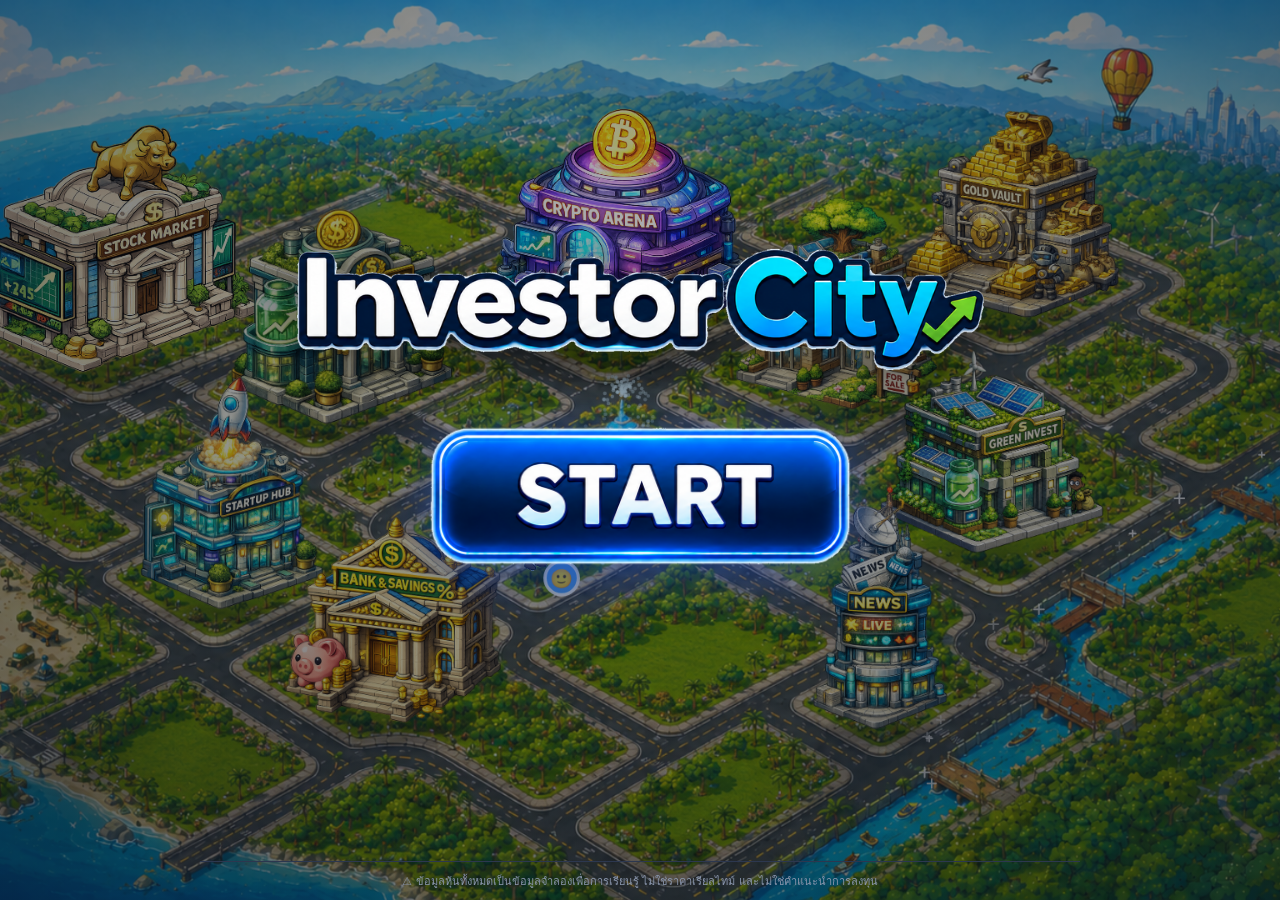
<file: index.html>
<!DOCTYPE html>
<html lang="th">
<head>
  <meta charset="UTF-8" />
  <meta name="viewport" content="width=device-width, initial-scale=1.0, maximum-scale=1.0" />
  <title>Investor City — เกมจำลองการลงทุน + บลัฟ</title>
  <link rel="stylesheet" href="css/style.css" />
</head>
<body>
  <div id="app">
    <header id="hud" class="hud"></header>
    <main id="screen" class="screen"></main>
    <footer class="footer">
      ⚠️ ข้อมูลหุ้นทั้งหมดเป็นข้อมูลจำลองเพื่อการเรียนรู้ ไม่ใช่ราคาเรียลไทม์ และไม่ใช่คำแนะนำการลงทุน
    </footer>
  </div>
  <div id="toast" class="toast-area"></div>

  <!-- ตัวจับ error กลาง: กันบั๊กกลายเป็นจอดำเงียบๆ — โชว์กล่องแดงพร้อม stack คลิกปิดได้ -->
  <script>
    (function () {
      function showErr(msg) {
        var box = document.getElementById('scErrBox');
        if (!box) {
          box = document.createElement('pre');
          box.id = 'scErrBox';
          box.style.cssText = 'position:fixed;left:8px;bottom:8px;right:8px;z-index:99999;max-height:40vh;overflow:auto;' +
            'background:#4a0e0e;color:#ffd9d9;border:1px solid #a33;border-radius:8px;padding:10px 12px;' +
            'font-size:12px;white-space:pre-wrap;cursor:pointer;';
          box.title = 'คลิกเพื่อปิด';
          box.onclick = function () { box.remove(); };
          document.body.appendChild(box);
        }
        box.textContent += (box.textContent ? '\n----------\n' : '⚠️ เกิดข้อผิดพลาด (คลิกกล่องนี้เพื่อปิด)\n') + msg;
      }
      window.addEventListener('error', function (e) {
        showErr('ERROR: ' + e.message + ' @ ' + (e.filename || '').split('/').pop() + ':' + e.lineno +
          (e.error && e.error.stack ? '\n' + e.error.stack : ''));
      });
      window.addEventListener('unhandledrejection', function (e) {
        var r = e.reason;
        showErr('PROMISE REJECTION: ' + (r && (r.stack || r.message) ? (r.stack || r.message) : String(r)));
      });
    })();
  </script>

  <!-- โหลดตามลำดับ dependency (vanilla JS, ใช้ namespace SC ร่วมกัน) -->
  <script src="js/config.js"></script>
  <script src="js/characters.js"></script>
  <script src="js/stocks.js"></script>
  <script src="js/professions.js"></script>
  <script src="js/gameState.js"></script>
  <script src="js/ui.js"></script>
  <script src="js/bank.js"></script>
  <script src="js/newsSys.js"></script>
  <script src="js/markets.js"></script>
  <script src="js/eventCatalog.js"></script>
  <script src="js/events.js"></script>
  <script src="js/attacks.js"></script>
  <script src="js/botBrain.js"></script>
  <script src="js/greenhub.js"></script>
  <script src="js/sprite.js"></script>
  <script src="js/designer.js"></script>
  <script src="js/roadgrid.js"></script>
  <script src="js/map.js"></script>
  <script src="js/world2d.js"></script>
  <script src="js/windows.js"></script>
  <script src="js/turn.js"></script>
  <script src="js/resolve.js"></script>
  <script src="js/main.js"></script>
</body>
</html>
</file>
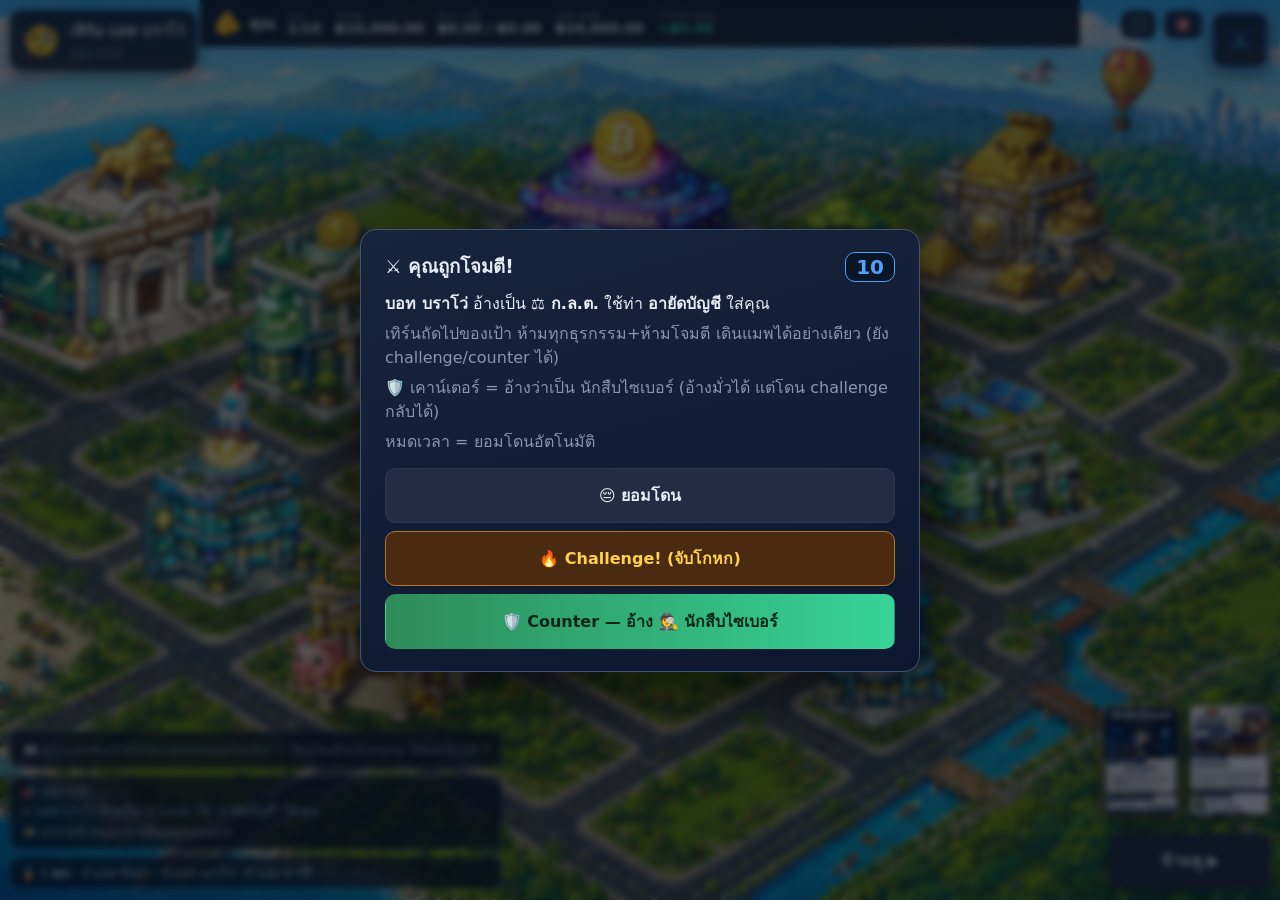
<file: harness_err.html>
<!DOCTYPE html>
<html lang="th">
<head>
  <meta charset="UTF-8" />
  <title>harness_err</title>
  <link rel="stylesheet" href="css/style.css" />
  <script>
    window.__errs = [];
    window.__logErr = function (msg) {
      window.__errs.push(msg);
      var d = document.getElementById('errlog');
      if (d) d.textContent = window.__errs.join('\n----------\n');
      document.title = 'ERRS:' + window.__errs.length;
    };
    window.addEventListener('error', function (e) {
      window.__logErr('ERROR: ' + e.message + ' @ ' + (e.filename || '') + ':' + e.lineno + ':' + e.colno +
        '\n' + (e.error && e.error.stack ? e.error.stack : ''));
    });
    window.addEventListener('unhandledrejection', function (e) {
      var r = e.reason;
      window.__logErr('REJECTION: ' + (r && (r.stack || r.message) ? (r.stack || r.message) : String(r)));
    });
  </script>
</head>
<body>
  <div id="app">
    <header id="hud" class="hud"></header>
    <main id="screen" class="screen"></main>
  </div>
  <div id="toast" class="toast-area"></div>
  <pre id="errlog" style="position:fixed;left:0;top:0;z-index:99999;background:#300;color:#fff;font-size:12px;max-width:100%;white-space:pre-wrap;"></pre>

  <script src="js/config.js"></script>
  <script src="js/characters.js"></script>
  <script src="js/stocks.js"></script>
  <script src="js/professions.js"></script>
  <script src="js/gameState.js"></script>
  <script src="js/ui.js"></script>
  <script src="js/bank.js"></script>
  <script src="js/newsSys.js"></script>
  <script src="js/markets.js"></script>
  <script src="js/eventCatalog.js"></script>
  <script src="js/events.js"></script>
  <script src="js/attacks.js"></script>
  <script src="js/botBrain.js"></script>
  <script src="js/greenhub.js"></script>
  <script src="js/sprite.js"></script>
  <script src="js/designer.js"></script>
  <script src="js/roadgrid.js"></script>
  <script src="js/map.js"></script>
  <script src="js/world2d.js"></script>
  <script src="js/windows.js"></script>
  <script src="js/turn.js"></script>
  <script src="js/resolve.js"></script>
  <script src="js/main.js"></script>

  <script>
    document.addEventListener('DOMContentLoaded', function () {
      var mode = (location.search.match(/[?&]mode=(\w+)/) || [])[1] || 'turn';
      setTimeout(function () {
        try {
          if (mode === 'rounds') {
            // วิ่งเอนจินครบ 10 รอบ × N เกม โดยข้าม UI เทิร์น: startRound → onRoundStart → endRound
            var nb = parseInt((location.search.match(/[?&]bots=(\d+)/) || [])[1], 10) || 3;
            for (var g = 0; g < 20; g++) {
              SC.newGame(nb);
              var s = SC.state;
              for (var w = 1; w <= SC.config.weeks; w++) {
                s.week = w;
                SC.startRound();
                SC.events.onRoundStart(s);
                SC.resolve.endRound();
              }
            }
            window.__roundsOk = true;
            document.title = 'ROUNDS OK';
          } else if (mode === 'reveal') {
            SC.flow.startGame(3);
          } else if (mode === 'attack') {
            SC.flow.startGame(parseInt((location.search.match(/[?&]bots=(\d+)/) || [])[1], 10) || 3);
            SC.turn._attackPhase(SC.state.player, function () {});
          } else if (mode === 'designer') {
            SC.main._bgStart();
            SC.designer.render(function () {});
          } else if (mode === 'menu2') {
            SC.main.renderModeSelect();
          } else if (mode === 'menu3') {
            SC.main.renderSetup();
          } else if (mode === 'map') {
            // แมปเปล่า + ambient (ไม่มี flow เกม/ดวล)
            SC.world.ensure().then(function () {
              var scr = document.getElementById('screen');
              scr.innerHTML = '<div id="mapWrap" style="position:fixed;inset:0"></div>';
              SC.world.mountInto(document.getElementById('mapWrap'));
              SC.world.spawnActor('Char_1', { charId: 1, name: 'ทดสอบ' });
              var last = performance.now();
              (function loop() {
                var now = performance.now();
                SC.world.tick(Math.min(0.05, (now - last) / 1000), 'player');
                last = now;
                requestAnimationFrame(loop);
              })();
            });
          } else if (mode === 'win') {
            var wid = (location.search.match(/[?&]id=(\w+)/) || [])[1] || 'crypto';
            SC.flow.startGame(3);
            SC.windows.open(wid, function () {});
            var csel = (location.search.match(/[?&]csel=(\w+)/) || [])[1];
            if (csel && wid === 'crypto') { SC.windows._csel = csel; SC.windows._renderCrypto(); }
          } else if (mode === 'disfire') {
            // ยิงภัยพิบัติกลางเฟสแมพจริงของผู้เล่น (ตรวจคัตซีน + การชดเชยนาฬิกา)
            SC.flow.startGame(3);
            SC.state.week = 3;
            SC.events.initState(SC.state);
            SC.state.events.pendingDisaster = { id: (location.search.match(/[?&]id=(\w+)/) || [])[1] || 'hurricane', actorId: 'player' };
            SC.turn._mapPhase(SC.state.player, function () {});
          } else if (mode === 'disskip') {
            // จองภัยไว้ที่เทิร์นผู้เล่น แล้ว "กดจบเทิร์นทันที" — ต้องยิงก่อนปิดเทิร์น ไม่ใช่หลบได้
            SC.flow.startGame(3);
            SC.state.week = 3;
            SC.events.initState(SC.state);
            SC.state.events.pendingDisaster = { id: (location.search.match(/[?&]id=(\w+)/) || [])[1] || 'meteor', actorId: 'player' };
            SC.turn._mapPhase(SC.state.player, function () { window.__turnEnded = true; });
            setTimeout(function () {
              var b = document.getElementById('endTurnBtn');
              window.__clicked = !!b;
              if (b) b.click();
            }, 1500);
          } else if (mode === 'disoverdue') {
            // ภัยที่ถูกเลื่อนข้ามรอบมาแล้ว (carried=1) → ต้องถูกยิงทิ้งท้ายรอบก่อนขึ้นรอบใหม่
            SC.flow.startGame(3);
            SC.state.week = 3;
            SC.events.initState(SC.state);
            SC.state.events.pendingDisaster = { id: 'hurricane', actorId: 'bot0', carried: 1 };
            window.__weekBefore = SC.state.week;
            SC.flow.endRound();
          } else if (mode === 'disaster') {
            // ตรวจโควตาภัยพิบัติต่อเกม (ควร ≈ weeks/10) + ไม่หลุดเข้าการสุ่มปกติ
            var out = {};
            [5, 10, 15, 20, 30].forEach(function (wk) {
              SC.config.weeks = wk;
              var counts = {}, bad = 0;
              for (var g = 0; g < 400; g++) {
                SC.newGame(3);
                var rs = SC.state.events.disasterRounds;
                counts[rs.length] = (counts[rs.length] || 0) + 1;
                for (var i = 0; i < rs.length; i++) {
                  if (rs[i] < 2 || rs[i] > Math.max(2, wk - 1)) bad++;
                  if (i && rs[i] - rs[i - 1] < 2) bad++;
                }
              }
              out['weeks' + wk] = { dist: counts, bad: bad };
            });
            // ภัยพิบัติต้องไม่ถูกสุ่มโดย _pickEvent เลย
            SC.config.weeks = 10; SC.newGame(3);
            var leak = 0;
            for (var t = 0; t < 4000; t++) {
              SC.state.week = 2 + (t % 8);
              SC.state.events.cooldown = {};
              var d = SC.events._pickEvent(SC.state, false);
              if (d && d.disaster) leak++;
            }
            out.pickLeak = leak;
            window.__disOut = out;
            document.title = 'DIS ' + JSON.stringify(out);
          } else if (mode === 'sim') {
            SC.newGame(3);
            var out = SC.events.simulate(1000);
            window.__simOut = out;
          } else {
            SC.flow.startGame(3);   // แจกการ์ด (renderReveal)
            SC.flow.startRound();   // เข้ารอบ 1 ทันที → onRoundStart → เทิร์นแรก
          }
        } catch (e) {
          window.__logErr('SYNC THROW: ' + (e.stack || e.message || e));
        }
      }, 300);
      setTimeout(function () {
        var scr = document.getElementById('screen');
        var st = document.createElement('pre');
        st.id = 'stateDump';
        st.textContent = '=== STATE DUMP ===\nerrs=' + window.__errs.length +
          '\nroundsOk=' + !!window.__roundsOk +
          '\nclicked=' + !!window.__clicked + ' turnEnded=' + !!window.__turnEnded +
          '\npendingLeft=' + (SC.state && SC.state.events ? !!SC.state.events.pendingDisaster : '-') +
          '\nclosedNow=' + (SC.state && SC.state.events ? JSON.stringify(SC.state.events.closed) : '-') +
          '\nsimOut=' + (window.__simOut ? JSON.stringify(window.__simOut) : '-') +
          '\nscreen html len=' + (scr ? scr.innerHTML.length : -1) +
          '\nscreen first 600 chars:\n' + (scr ? scr.innerHTML.slice(0, 600) : 'NO SCREEN');
        document.body.appendChild(st);
      }, 7000);
      // ดัมป์รอบสอง (หลังคัตซีน+หน้าประกาศจบ) — เช็คว่าเทิร์นเดินต่อได้จริง ไม่ค้าง
      setTimeout(function () {
        var st2 = document.createElement('pre');
        st2.id = 'stateDump2';
        st2.textContent = '=== LATE DUMP === errs=' + window.__errs.length +
          ' turnEndedLate=' + !!window.__turnEnded +
          ' pendingLate=' + (SC.state && SC.state.events ? !!SC.state.events.pendingDisaster : '-');
        document.body.appendChild(st2);
      }, 17000);
    });
  </script>
</body>
</html>
</file>
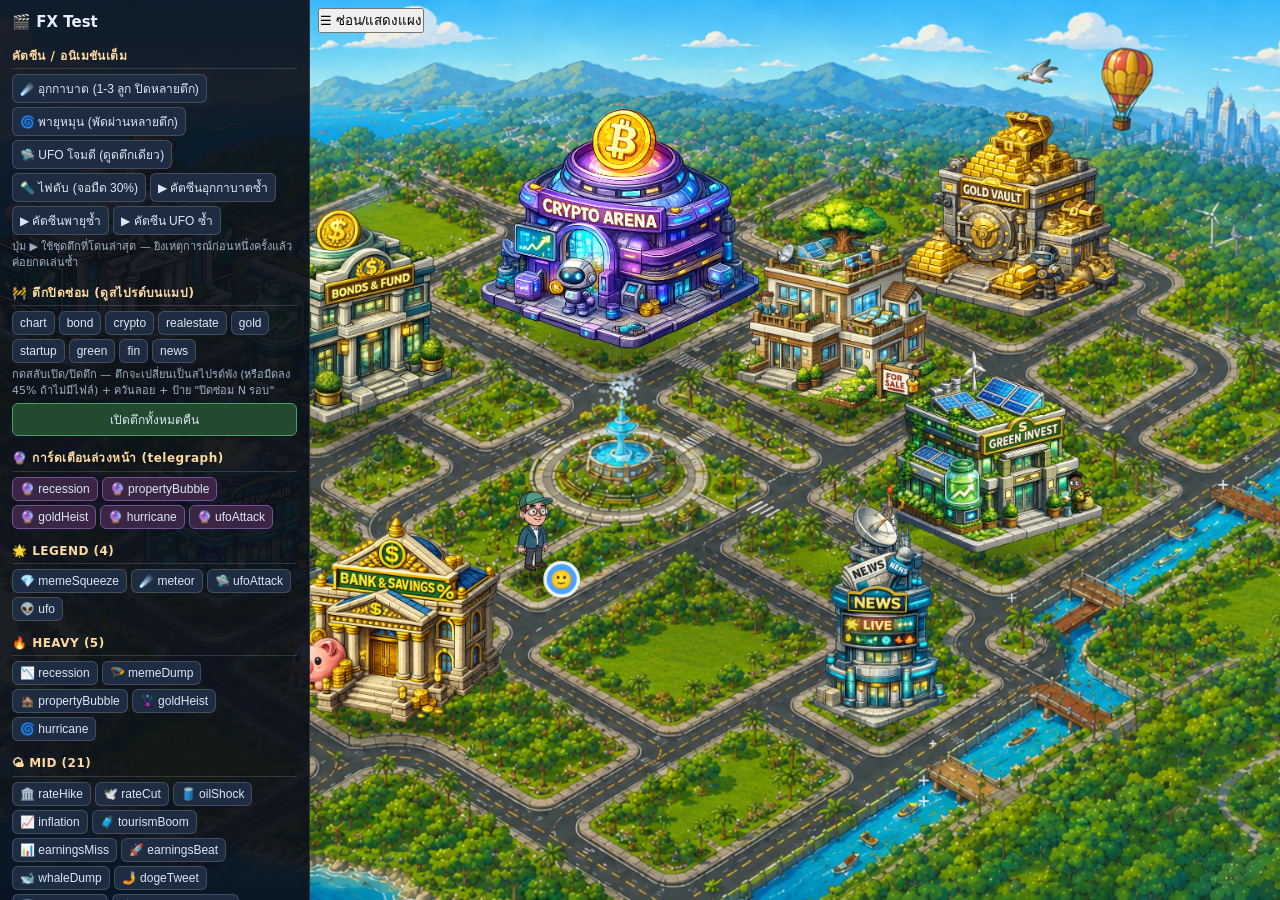
<file: harness_fx.html>
<!DOCTYPE html>
<html lang="th">
<head>
  <meta charset="UTF-8" />
  <title>FX Test — ดูอนิเมชันเหตุการณ์</title>
  <link rel="stylesheet" href="css/style.css" />
  <style>
    /* ---- แผงควบคุมของหน้าเทสต์ (ไม่ใช่ของเกม) ---- */
    #fxPanel { position: fixed; left: 0; top: 0; bottom: 0; width: 310px; z-index: 3000;
      background: rgba(10,16,26,.92); color: #e8eef7; overflow-y: auto; padding: 10px 12px 40px;
      font: 13px/1.45 "Segoe UI", system-ui, sans-serif; border-right: 1px solid rgba(255,255,255,.12); }
    #fxPanel h1 { font-size: 15px; margin: 2px 0 8px; }
    #fxPanel h2 { font-size: 12px; margin: 14px 0 5px; color: #ffd9a0; letter-spacing: .04em;
      border-bottom: 1px solid rgba(255,255,255,.14); padding-bottom: 3px; }
    #fxPanel .row { display: flex; flex-wrap: wrap; gap: 4px; }
    #fxPanel button { font: 12px "Segoe UI", sans-serif; padding: 4px 7px; border-radius: 6px; cursor: pointer;
      background: #1e2c42; color: #dce7f5; border: 1px solid rgba(255,255,255,.16); }
    #fxPanel button:hover { background: #2a3d5c; }
    #fxPanel button.tg { background: #3a2545; border-color: #7a4f9a; }
    #fxPanel button.on { background: #6a2320; border-color: #d0605a; }
    #fxPanel button.big { width: 100%; padding: 6px; margin-top: 4px; background: #23492f; border-color: #4e9a68; }
    #fxPanel .note { color: #9fb0c6; font-size: 11px; margin: 4px 0 0; }
    #fxHide { position: fixed; left: 318px; top: 8px; z-index: 3000; }
    body.fxoff #fxPanel { display: none; }
    #fxGal { position: fixed; inset: 0; z-index: 4000; background: rgba(6,10,18,.94); overflow: auto;
      padding: 20px; display: none; color: #e8eef7; font: 13px "Segoe UI", sans-serif; }
    #fxGal.on { display: block; }
    #fxGal .g { display: flex; flex-wrap: wrap; gap: 14px; }
    #fxGal figure { width: 150px; margin: 0; text-align: center; background: rgba(255,255,255,.06);
      border-radius: 8px; padding: 8px; }
    #fxGal img { width: 100%; height: 110px; object-fit: contain; }
    #fxGal figcaption { font-size: 11px; margin-top: 4px; color: #b9c7da; word-break: break-all; }
  </style>
</head>
<body>
  <div id="app">
    <header id="hud" class="hud" style="display:none"></header>
    <main id="screen" class="screen"></main>
  </div>
  <div id="toast" class="toast-area"></div>

  <button id="fxHide">☰ ซ่อน/แสดงแผง</button>
  <div id="fxPanel"><h1>🎬 FX Test</h1><div id="fxBody">กำลังโหลด…</div></div>
  <div id="fxGal"><button onclick="document.getElementById('fxGal').classList.remove('on')">✕ ปิด</button>
    <h2>ไฟล์ใน assets/events/fx/ (ยังไม่ถูกใช้ในโค้ดเกม ยกเว้น meteor + impact_flash)</h2>
    <div class="g" id="fxGalG"></div></div>

  <script src="js/config.js"></script>
  <script src="js/characters.js"></script>
  <script src="js/stocks.js"></script>
  <script src="js/professions.js"></script>
  <script src="js/gameState.js"></script>
  <script src="js/ui.js"></script>
  <script src="js/bank.js"></script>
  <script src="js/newsSys.js"></script>
  <script src="js/markets.js"></script>
  <script src="js/eventCatalog.js"></script>
  <script src="js/events.js"></script>
  <script src="js/attacks.js"></script>
  <script src="js/botBrain.js"></script>
  <script src="js/greenhub.js"></script>
  <script src="js/sprite.js"></script>
  <script src="js/designer.js"></script>
  <script src="js/roadgrid.js"></script>
  <script src="js/map.js"></script>
  <script src="js/world2d.js"></script>
  <script src="js/windows.js"></script>
  <script src="js/turn.js"></script>
  <script src="js/resolve.js"></script>
  <!-- ไม่โหลด main.js: หน้าเมนู/พื้นหลังของเกมจะ mount world ซ้อนกับ harness (world เป็น singleton) -->

  <script>
  window.addEventListener('error', function (e) {
    var d = document.getElementById('fxBody');
    if (d) d.innerHTML = '<pre style="color:#ff9a9a;white-space:pre-wrap">ERROR: ' + e.message + '\n' +
      (e.error && e.error.stack ? e.error.stack : '') + '</pre>' + d.innerHTML;
  });
  document.addEventListener('DOMContentLoaded', function () {
    // ---- เตรียมเกม + แมปสดเป็นฉากหลัง (เพื่อเห็นผลบนแมป เช่น ตึกปิด) ----
    var fxErr = function (tag, e) {
      var d = document.getElementById('fxBody');
      if (d) d.innerHTML = '<pre style="color:#ff9a9a;white-space:pre-wrap">' + tag + ': ' +
        (e && (e.stack || e.message) ? (e.stack || e.message) : String(e)) + '</pre>';
    };
    try {
      SC.newGame(3);
      SC.state.week = 3;
      SC.events.initState(SC.state);
      SC.markets && SC.markets.ensure && SC.markets.ensure();
    } catch (e) { fxErr('INIT', e); }

    SC.world.ensure().then(function () {
      var scr = document.getElementById('screen');
      scr.innerHTML = '<div id="mapWrap" class="map-full" style="position:fixed;inset:0"></div>';
      SC.world.mountInto(document.getElementById('mapWrap'));
      SC.world.spawnActor('Char_1', { charId: 1, name: 'ทดสอบ' });
      var last = performance.now();
      (function loop() {
        var now = performance.now();
        SC.world.tick(Math.min(0.05, (now - last) / 1000), 'idle');
        last = now;
        requestAnimationFrame(loop);
      })();
      buildPanel();
      // ?auto=<eventId> ยิงเหตุการณ์ทันที · ?closed=chart,news ปิดตึกทันที (ไว้แคปหน้าจอตรวจ)
      var q = location.search;
      var mc = /[?&]closed=([\w,]+)/.exec(q);
      if (mc) mc[1].split(',').forEach(function (id) { SC.state.events.closed[id] = 2; });
      var ma = /[?&]auto=(\w+)/.exec(q);
      if (ma) setTimeout(function () { SC.events.debugFire(ma[1]); }, 200);
      // ?pose=0.6&on=news,crypto&cut=meteor|hurricane|ufo — หยุดภาพคัตซีนไว้กลางทาง (ไว้แคปตรวจ)
      var mp = /[?&]pose=([\d.]+)/.exec(q);
      if (mp) {
        var on = ((/[?&]on=([\w,]+)/.exec(q) || [])[1] || 'news').split(',');
        on.forEach(function (id) { SC.state.events.closed[id] = 2; });
        SC.state.events.lastClosedId = on[on.length - 1];
        SC.state.events.hitTargets = on;
        var cut = (/[?&]cut=(\w+)/.exec(q) || [])[1] || 'meteor';
        var fn = { meteor: '_meteorCutscene', hurricane: '_hurricaneCutscene', ufo: '_ufoCutscene' }[cut];
        SC.events[fn](null, parseFloat(mp[1]), (/[?&]side=(\w+)/.exec(q) || [])[1]);
      }
    }).catch(function (e) { fxErr('WORLD', e); });

    document.getElementById('fxHide').onclick = function () { document.body.classList.toggle('fxoff'); };

    // ---- แผงปุ่ม ----
    function buildPanel() {
      var tiers = { legend: '🌟 LEGEND', heavy: '🔥 HEAVY', mid: '🌤 MID', light: '🍃 LIGHT' };
      var html = '';

      html += '<h2>คัตซีน / อนิเมชันเต็ม</h2><div class="row">' +
        '<button onclick="fxFire(\'meteor\')">☄️ อุกกาบาต (1-3 ลูก ปิดหลายตึก)</button>' +
        '<button onclick="fxFire(\'hurricane\')">🌀 พายุหมุน (พัดผ่านหลายตึก)</button>' +
        '<button onclick="fxFire(\'ufoAttack\')">🛸 UFO โจมตี (ดูดตึกเดียว)</button>' +
        '<button onclick="fxBlackout()">🔦 ไฟดับ (จอมืด 30%)</button>' +
        '<button onclick="SC.events._meteorCutscene(function(){})">▶ คัตซีนอุกกาบาตซ้ำ</button>' +
        '<button onclick="SC.events._hurricaneCutscene(function(){})">▶ คัตซีนพายุซ้ำ</button>' +
        '<button onclick="SC.events._ufoCutscene(function(){})">▶ คัตซีน UFO ซ้ำ</button>' +
        '</div><p class="note">ปุ่ม ▶ ใช้ชุดตึกที่โดนล่าสุด — ยิงเหตุการณ์ก่อนหนึ่งครั้งแล้วค่อยกดเล่นซ้ำ</p>';

      html += '<h2>🚧 ตึกปิดซ่อม (ดูสไปรต์บนแมป)</h2><div class="row" id="fxClose"></div>' +
        '<p class="note">กดสลับเปิด/ปิดตึก — ตึกจะเปลี่ยนเป็นสไปรต์พัง (หรือมืดลง 45% ถ้าไม่มีไฟล์) + ควันลอย + ป้าย "ปิดซ่อม N รอบ"</p>' +
        '<button class="big" onclick="fxClearClosed()">เปิดตึกทั้งหมดคืน</button>';

      html += '<h2>🔮 การ์ดเตือนล่วงหน้า (telegraph)</h2><div class="row" id="fxTg"></div>';

      // ปุ่มยิงเหตุการณ์ ไล่ตาม tier
      ['legend', 'heavy', 'mid', 'light'].forEach(function (t) {
        var list = SC.eventCatalog.filter(function (d) { return d.tier === t; });
        if (!list.length) return;
        html += '<h2>' + tiers[t] + ' (' + list.length + ')</h2><div class="row">' +
          list.map(function (d) {
            return '<button title="' + (d.name || '') + '" onclick="fxFire(\'' + d.id + '\')">' +
              (d.emoji || '') + ' ' + d.id + '</button>';
          }).join('') + '</div>';
      });

      html += '<h2>อื่นๆ</h2><button class="big" onclick="fxAll()">▶ ยิงทุกเหตุการณ์เรียงกัน</button>' +
        '<button class="big" onclick="fxGallery()">🖼 ดู asset fx ทั้งหมด</button>' +
        '<button class="big" onclick="location.reload()">↻ รีเซ็ตสถานะเกม</button>';

      document.getElementById('fxBody').innerHTML = html;

      // ปุ่มตึก (เว้น gold — ปิดไม่ได้ตามกติกา)
      document.getElementById('fxClose').innerHTML = SC.map.city.map(function (b) {
        return '<button data-cb="' + b.id + '" onclick="fxToggleClosed(\'' + b.id + '\',this)">' + b.id + '</button>';
      }).join('');

      // ปุ่ม telegraph เฉพาะเหตุการณ์ที่มีข้อความเตือน
      document.getElementById('fxTg').innerHTML = SC.eventCatalog.filter(function (d) { return d.telegraph; })
        .map(function (d) { return '<button class="tg" onclick="fxTelegraph(\'' + d.id + '\')">🔮 ' + d.id + '</button>'; }).join('');
    }

    // ---- actions ----
    window.fxFire = function (id) { SC.events.debugFire(id); };

    window.fxBlackout = function () {
      // สลับสถานะไฟดับเพื่อดูความมืดของจอ (ผลจริงมาจาก fx mapTime ของเหตุการณ์ blackout)
      var ev = SC.state.events, on = SC.events.isBlackout();
      if (on) ev.active = ev.active.filter(function (e) { return !(e.kind === 'mapTime' && e.scope === 'all'); });
      else ev.active.push({ kind: 'mapTime', sec: 30, rounds: 1, scope: 'all' });
      SC.events.syncBlackout();
    };

    window.fxTelegraph = function (id) {
      var def = SC.eventById(id);
      SC.events._showAnnounce({ def: def, kind: 'telegraph' }, function () {});
    };

    window.fxToggleClosed = function (id, btn) {
      var ev = SC.state.events;
      if (ev.closed[id]) { delete ev.closed[id]; btn.classList.remove('on'); }
      else { ev.closed[id] = 2; btn.classList.add('on'); }
    };

    window.fxClearClosed = function () {
      SC.state.events.closed = {};
      document.querySelectorAll('#fxClose button').forEach(function (b) { b.classList.remove('on'); });
    };

    window.fxAll = function () {
      var i = 0, ids = SC.eventCatalog.map(function (d) { return d.id; });
      (function next() {
        if (i >= ids.length) return;
        SC.events.debugFire(ids[i++]);
        setTimeout(next, 5600);   // หน้าประกาศปิดเองที่ 5.2 วิ
      })();
    };

    window.fxGallery = function () {
      var files = ['meteor.png', 'meteor_fall_effect.png', 'impact_flash.png', 'rubble.png',
        'smoke_1.png', 'smoke_2.png', 'smoke_3.png', 'sign_closed.png', 'blackout_glow.png',
        'robber.png', 'robber_run.png', 'robber_startrun.png', 'pigeon.png', 'flood.png',
        'festival.png', 'ufo.png'];
      document.getElementById('fxGalG').innerHTML = files.map(function (f) {
        return '<figure><img src="assets/events/fx/' + f + '" alt=""><figcaption>' + f + '</figcaption></figure>';
      }).join('');
      document.getElementById('fxGal').classList.add('on');
    };
  });
  </script>
</body>
</html>
</file>
<file: css/style.css>
/* ============================================================
   style.css — UI ทั้งหมด (ธีมเข้ม การ์ด ปุ่มใหญ่ รองรับมือถือ)
   ============================================================ */
:root {
  --bg: #0e1320;
  --bg2: #161d2e;
  --card: #1c2435;
  --card2: #232c42;
  --line: #2c374f;
  --text: #e7ecf5;
  --muted: #8a96ad;
  --accent: #4da3ff;
  --accent2: #7c5cff;
  --green: #36d399;
  --yellow: #f7c948;
  --red: #f76b6b;
  --gold: #ffd24d;
}

* { box-sizing: border-box; margin: 0; padding: 0; }
html, body { height: 100%; }
body {
  font-family: "Segoe UI", "Noto Sans Thai", system-ui, sans-serif;
  background: radial-gradient(1200px 600px at 50% -10%, #1a2138, var(--bg)) fixed;
  color: var(--text);
  -webkit-text-size-adjust: 100%;
}
#app { max-width: 880px; margin: 0 auto; min-height: 100%; display: flex; flex-direction: column; }

/* ---------- HUD ---------- */
.hud {
  position: sticky; top: 0; z-index: 20;
  display: flex; align-items: center; gap: 12px; flex-wrap: wrap;
  padding: 10px 14px; background: rgba(20,26,42,.92); backdrop-filter: blur(8px);
  border-bottom: 1px solid var(--line);
}
.hud:empty { display: none; }
.hud-left { display: flex; align-items: center; gap: 8px; }
.hud-avatar { font-size: 22px; }
.hud-name { font-weight: 700; }
.hud-stats { display: flex; gap: 14px; flex-wrap: wrap; flex: 1; }
.hud-stat { display: flex; flex-direction: column; line-height: 1.1; }
.hud-stat label { font-size: 10px; color: var(--muted); }
.hud-stat b { font-size: 14px; }
.hud-time { min-width: 130px; }
.hud-time label { font-size: 10px; color: var(--muted); }
.bar { height: 8px; background: var(--bg2); border-radius: 6px; overflow: hidden; margin-top: 3px; }
.bar-fill { height: 100%; background: linear-gradient(90deg, var(--accent), var(--accent2)); transition: width .25s; }

/* ---------- layout ---------- */
.screen { flex: 1; padding: 16px 14px 28px; }
.footer { text-align: center; font-size: 11px; color: var(--muted); padding: 10px; border-top: 1px solid var(--line); }
.muted { color: var(--muted); }
.up { color: var(--green); }
.down { color: var(--red); }
.green { color: var(--green); }
.yellow { color: var(--yellow); }
.red { color: var(--red); }

.phase-head { margin-bottom: 14px; }
.phase-head h2 { font-size: 22px; }
.phase-head p { font-size: 13px; margin-top: 4px; }
.phase-foot { margin-top: 18px; display: flex; gap: 10px; flex-wrap: wrap; }

/* ---------- buttons ---------- */
.btn {
  font: inherit; border: 1px solid var(--line); background: var(--card2); color: var(--text);
  padding: 10px 14px; border-radius: 10px; cursor: pointer; font-weight: 600;
  transition: transform .05s, background .15s, border-color .15s;
}
.btn:hover { background: #2a3552; }
.btn:active { transform: translateY(1px); }
.btn-sm { padding: 7px 11px; font-size: 13px; }
.btn-xs { padding: 4px 10px; font-size: 15px; }
.btn-lg { padding: 14px 20px; font-size: 16px; flex: 1; min-width: 160px; }
.btn-primary { background: linear-gradient(90deg, var(--accent), var(--accent2)); border-color: transparent; }
.btn-primary:hover { filter: brightness(1.08); }
.btn-go { background: linear-gradient(90deg, #2e8b57, var(--green)); border-color: transparent; color: #07261a; }
.btn-buy { background: #18432f; border-color: #2c7a52; color: var(--green); }
.btn-sell { background: #432020; border-color: #7a2c2c; color: var(--red); }
.btn-bluff { background: #3a2a52; border-color: #6b4caa; color: #c9b3ff; }
.btn-challenge { background: #4a2a10; border-color: #b5762a; color: var(--gold); width: 100%; }
.btn-fold { background: var(--card2); }
.btn-disabled, .btn:disabled { opacity: .4; cursor: not-allowed; }

/* ---------- setup / character select ---------- */
.setup { text-align: center; padding: 10px 0; }
.logo { font-size: 40px; font-weight: 800; letter-spacing: 1px; margin: 6px 0; }

/* ============================================================
   หน้าเมนูก่อนเริ่มเกม (user 2026-07-20 — อาร์ตอ้างอิง investor_city_start /
   game start1 / investorcity_before_start_game): พื้นหลัง = แมปสดไม่มี label
   ============================================================ */
.menu-bg { position: fixed; inset: 0; z-index: 0; overflow: hidden; background: #0f1830; }
.menu-bg canvas { position: absolute; top: 50%; left: 50%; transform: translate(-50%, -50%);
  width: max(100vw, 177.78vh); height: auto; }
/* ย้อมมืดเบาๆ ให้ตัวหนังสือ/แผงอ่านง่ายบนแมป */
.menu-bg::after { content: ''; position: absolute; inset: 0;
  background: radial-gradient(ellipse at 50% 38%, rgba(6,10,20,.28), rgba(6,10,20,.62)); }
#app { position: relative; z-index: 1; }

/* --- หน้า landing: โลโก้ + START --- */
.landing { min-height: calc(100vh - 120px); display: flex; flex-direction: column;
  align-items: center; justify-content: center; gap: 5vh; }
.landing-logo { width: min(700px, 88vw); filter: drop-shadow(0 12px 34px rgba(0,0,0,.55));
  animation: logoFloat 5.5s ease-in-out infinite; }
.btn-start { background: none; border: 0; padding: 0; cursor: pointer;
  animation: startBob 1.7s ease-in-out infinite; }
.btn-start img { display: block; width: min(430px, 64vw);
  filter: drop-shadow(0 10px 28px rgba(20,80,220,.5));
  transition: filter .18s ease, transform .18s ease; }
.btn-start:hover img, .btn-start:focus-visible img {
  filter: drop-shadow(0 0 16px rgba(255,255,255,.95)) drop-shadow(0 0 44px rgba(255,255,255,.6));
  transform: scale(1.05); }
.btn-start:active img { transform: scale(.97); }
@keyframes logoFloat { 0%, 100% { transform: translateY(0); } 50% { transform: translateY(-10px); } }
@keyframes startBob { 0%, 100% { transform: translateY(0) scale(1); } 50% { transform: translateY(-9px) scale(1.03); } }

/* --- หน้าเลือกรอบ/โหมด --- */
.modesel { display: flex; flex-direction: column; align-items: center; gap: 12px;
  padding: 8px 0 24px; text-align: center; }
.modesel-logo { width: min(520px, 78vw); filter: drop-shadow(0 8px 22px rgba(0,0,0,.5)); }
.menu-chip { font-weight: 800; font-size: 17px; color: #dff1ff; padding: 6px 22px;
  background: linear-gradient(160deg, #14304e, #0c1b30); border: 1px solid #2d5f8f;
  border-radius: 10px; box-shadow: 0 0 14px rgba(60,150,255,.25); }
.menu-panel { background: rgba(8,15,28,.86); border: 1px solid #2d5f8f; border-radius: 16px;
  box-shadow: 0 0 22px rgba(60,150,255,.22); backdrop-filter: blur(4px); }
.rules-panel { width: min(660px, 94vw); padding: 6px 18px; text-align: left; }
.rule-row { display: flex; align-items: center; gap: 14px; padding: 11px 4px; font-size: 15.5px;
  color: #e8f1fb; border-bottom: 1px solid rgba(70,110,160,.3); }
.rule-row:last-child { border-bottom: 0; }
.rule-ico { font-size: 24px; width: 44px; height: 44px; flex: none; display: flex;
  align-items: center; justify-content: center; background: rgba(30,60,100,.5);
  border: 1px solid rgba(90,150,220,.4); border-radius: 10px; }
.rule-row b.gold, .rule-row .gold { color: #ffd24d; }
.modesel .count-grid { width: min(660px, 94vw); grid-template-columns: repeat(4, 1fr); }
.custom-weeks { grid-column: 1 / -1; display: flex; align-items: center; justify-content: center;
  gap: 10px; font-weight: 700; }
.custom-weeks input { width: 90px; font: inherit; font-size: 18px; font-weight: 700; text-align: center;
  color: #fff; background: #0e1f33; border: 1px solid #2d5f8f; border-radius: 8px; padding: 10px 6px; }
.mode-grid { display: grid; grid-template-columns: 1fr 1fr; gap: 14px; width: min(660px, 94vw); }
.mode-btn { display: flex; align-items: center; gap: 14px; padding: 16px 18px; cursor: pointer;
  font: inherit; color: #fff; text-align: left; border-radius: 16px; transition: transform .15s, box-shadow .15s; }
.mode-btn:hover { transform: translateY(-3px); }
.mode-bot { background: linear-gradient(160deg, #123a5e, #0a1c33); border: 2px solid #3da2ff;
  box-shadow: 0 0 18px rgba(61,162,255,.4); }
.mode-bot:hover { box-shadow: 0 0 26px rgba(61,162,255,.7); }
.mode-party { background: linear-gradient(160deg, #3d1b66, #1d0d38); border: 2px solid #a05ce8;
  box-shadow: 0 0 18px rgba(160,92,232,.35); opacity: .82; }
.mode-party:hover { box-shadow: 0 0 26px rgba(160,92,232,.6); }
.mode-ico { font-size: 34px; }
.mode-txt b { display: block; font-size: 20px; }
.mode-txt small { color: #c9d8ea; font-size: 12.5px; }
.menu-back { margin-top: 6px; opacity: .85; }

/* --- หน้า setup/designer บนพื้นแมป: ไม่มีแผงพื้นน้ำเงินใหญ่ (user 2026-07-20)
       ปล่อยกล่องย่อย (design-strip/การ์ด/ปุ่ม/.how) ลอยเป็นสี่เหลี่ยมของตัวเอง
       ตัวหนังสือนอกกล่องใส่เงาให้อ่านออกบนแมป --- */
.setup-logo { width: min(480px, 80vw); margin: 4px auto 2px; display: block;
  filter: drop-shadow(0 8px 22px rgba(0,0,0,.5)); }
.setup h3, .setup .tagline, .setup .disclaimer,
.designer h2, .designer > p,
.attack-phase h2, .attack-phase h3, .attack-phase .phase-head .muted,
.reveal h3, .reveal .muted { text-shadow: 0 1px 3px rgba(0,0,0,.9), 0 2px 10px rgba(0,0,0,.7); }
.setup .tagline, .setup .disclaimer { color: #d5e2f0; }
/* ฝั่งเลือกสี/ชื่อของหน้า designer = กล่องลอยของตัวเอง (เดิมตัวหนังสือลอยเปล่าๆ อ่านยากบนแมป) */
.designer-controls { background: var(--card); border: 1px solid var(--line);
  border-radius: 14px; padding: 14px 16px; }

@media (prefers-reduced-motion: reduce) {
  .landing-logo, .btn-start { animation: none; }
}
.logo span { background: linear-gradient(90deg, var(--accent), var(--accent2)); -webkit-background-clip: text; background-clip: text; color: transparent; }
.tagline { color: var(--muted); margin-bottom: 18px; font-size: 13px; }
.setup h3 { margin: 10px 0 12px; }
.char-grid { display: grid; grid-template-columns: repeat(auto-fit, minmax(200px, 1fr)); gap: 12px; }
.char-card { background: var(--card); border: 1px solid var(--line); border-radius: 14px; padding: 16px; text-align: center; transition: border-color .15s, transform .1s; }
.char-card:hover { border-color: var(--accent); transform: translateY(-2px); }
.char-emoji { font-size: 40px; }
.char-name { font-size: 18px; font-weight: 700; margin-top: 4px; }
.char-role { color: var(--accent); font-size: 13px; margin-bottom: 8px; }
.char-skill { font-size: 13px; min-height: 38px; }
.char-free { font-size: 12px; color: var(--muted); margin: 8px 0 12px; }
.char-card .btn { width: 100%; }
.char-card.ref { cursor: default; }
.char-card.ref:hover { border-color: var(--line); transform: none; }
.setup-note { font-size: 12px; margin-bottom: 12px; }
.count-grid { display: grid; grid-template-columns: repeat(auto-fit, minmax(140px, 1fr)); gap: 10px; margin-bottom: 6px; }
.count-btn { padding: 14px; font-size: 18px; font-weight: 700; line-height: 1.3; }
.count-btn span { font-size: 11px; font-weight: 400; display: block; margin-top: 4px; }
.count-btn.active { border-color: var(--accent); background: #1c3550; box-shadow: 0 0 0 2px rgba(77,163,255,.4) inset; }

/* ---------- character designer (🎨 ออกแบบตัวละคร) ---------- */
.design-strip { display: flex; align-items: center; justify-content: center; gap: 18px;
  background: var(--card); border: 1px solid var(--line); border-radius: 14px; padding: 12px 16px; margin-bottom: 8px; }
.design-strip canvas { width: 88px; height: auto; flex: none; }
.design-strip-info { display: flex; flex-direction: column; gap: 7px; align-items: flex-start; text-align: left; }
.design-strip-info b { font-size: 16px; }
.design-strip-info .muted { font-size: 12px; }

.designer { max-width: 680px; margin: 0 auto; text-align: center; }
.designer h2 { margin-bottom: 4px; }
.designer > p { font-size: 13px; margin-bottom: 14px; }
.designer-layout { display: flex; gap: 16px; align-items: stretch; text-align: left; }
.designer-preview { flex: 0 0 44%; background: var(--card); border: 1px solid var(--line); border-radius: 14px;
  display: flex; align-items: center; justify-content: center; padding: 12px;
  background-image: radial-gradient(300px 160px at 50% 100%, rgba(77,163,255,.12), transparent); }
.designer-preview canvas { width: 100%; max-width: 210px; height: auto; }
.designer-controls { flex: 1; display: flex; flex-direction: column; gap: 11px; justify-content: center; }
.design-row { display: flex; align-items: center; gap: 10px; }
.design-row > label { flex: 0 0 86px; font-size: 13px; font-weight: 600; }
.swatches { display: flex; gap: 6px; flex-wrap: wrap; }
.swatch { width: 26px; height: 26px; border-radius: 50%; border: 2px solid rgba(255,255,255,.22);
  cursor: pointer; padding: 0; transition: transform .08s, box-shadow .12s, border-color .12s; }
.swatch:hover { transform: scale(1.15); }
.swatch.active { border-color: #fff; box-shadow: 0 0 0 3px rgba(77,163,255,.55); }
.dz-name { font: inherit; background: var(--bg2); color: var(--text); border: 1px solid var(--line);
  border-radius: 8px; padding: 8px 10px; flex: 1; min-width: 0; }
.dz-name:focus { outline: none; border-color: var(--accent); }
.design-actions { display: flex; gap: 8px; margin-top: 2px; }
@media (max-width: 560px) {
  .designer-layout { flex-direction: column; }
  .designer-preview { flex: none; }
  .designer-preview canvas { max-width: 160px; }
}

/* reveal (เฉลยอาชีพ) */
.reveal { text-align: center; padding: 24px 0; }
.reveal-emoji { font-size: 72px; margin: 8px 0; animation: pop .4s ease; }
.reveal-avatar { position: relative; display: inline-block; margin: 8px 0; animation: pop .4s ease; }
.reveal-avatar canvas { width: 150px; height: auto; display: block; }
.reveal-emoji-badge { position: absolute; right: -14px; bottom: 6px; font-size: 34px; }
@keyframes pop { from { transform: scale(.4); opacity: 0; } to { transform: scale(1); opacity: 1; } }
.reveal-name { font-size: 30px; font-weight: 800; }
.reveal-role { color: var(--accent); font-size: 16px; margin-bottom: 12px; }
.reveal-free { font-size: 14px; margin: 4px 0; }
.reveal-free.big { background: var(--card); border: 1px solid var(--green); border-radius: 10px; padding: 10px 16px; display: inline-block; margin: 12px 0; }

.how { text-align: left; background: var(--card); border: 1px solid var(--line); border-radius: 12px; padding: 14px 18px; margin: 20px 0; }
.how h4 { margin-bottom: 8px; }
.how ol { padding-left: 18px; font-size: 13px; line-height: 1.7; }
.disclaimer { font-size: 12px; color: var(--muted); margin-top: 10px; }

/* ---------- city map (explore) ---------- */
.city-map { display: grid; grid-template-columns: repeat(auto-fit, minmax(150px, 1fr)); gap: 12px; }
.tile { background: var(--card); border: 1px solid var(--line); border-radius: 14px; padding: 14px; text-align: center; position: relative; }
.tile-emoji { font-size: 34px; }
.tile-name { font-weight: 700; margin-top: 4px; }
.tile-desc { font-size: 12px; color: var(--muted); }
.tile-cost { font-size: 11px; color: var(--muted); margin: 6px 0; }
.tile-actions { display: flex; flex-direction: column; gap: 6px; margin-top: 8px; }
.tile-free { border-color: var(--green); }
.tile-done { border-color: var(--accent); opacity: .85; }
.tile-bluffed { border-color: var(--accent2); }
.tile-tooexpensive { opacity: .7; }
.tag { display: inline-block; font-size: 12px; padding: 3px 10px; border-radius: 20px; margin-top: 6px; }
.tag-free { background: #143a2b; color: var(--green); }
.tag-done { background: #15314f; color: var(--accent); }
.tag-bluff { background: #2e2150; color: #c9b3ff; }

.risk-box { margin: 14px 0; padding: 10px 14px; background: #2a1f12; border: 1px solid #6b4f2a; border-radius: 10px; font-size: 13px; }

/* ---------- info table ---------- */
.info-section { margin-top: 18px; }
.info-section h3 { margin-bottom: 8px; }
.table-wrap { overflow-x: auto; border-radius: 12px; border: 1px solid var(--line); }
.info-table, .resolve-table, .leaderboard { width: 100%; border-collapse: collapse; font-size: 13px; background: var(--card); }
.info-table th, .info-table td, .resolve-table th, .resolve-table td, .leaderboard th, .leaderboard td {
  padding: 9px 10px; border-bottom: 1px solid var(--line); text-align: left; white-space: nowrap;
}
.info-table th { background: var(--card2); font-size: 12px; }
.info-table td.locked, .info-table th.locked { color: var(--muted); background: rgba(0,0,0,.15); }
.stock-name { white-space: nowrap; }

/* ---------- showdown / bots ---------- */
.survived-box { margin: 8px 0 14px; padding: 10px 14px; background: #123226; border: 1px solid #2c7a52; border-radius: 10px; font-size: 14px; }
.bot-grid { display: grid; grid-template-columns: repeat(auto-fit, minmax(240px, 1fr)); gap: 12px; }
.bot-card { background: var(--card); border: 1px solid var(--line); border-radius: 14px; padding: 14px; }
.bot-card-head { display: flex; gap: 10px; align-items: center; margin-bottom: 10px; }
.bot-emoji { font-size: 30px; }
.susp { margin: 8px 0; }
.susp-bar { height: 10px; background: var(--bg2); border-radius: 6px; overflow: hidden; }
.susp-fill { height: 100%; transition: width .3s; }
.susp-fill.green { background: var(--green); }
.susp-fill.yellow { background: var(--yellow); }
.susp-fill.red { background: var(--red); }
.susp-text { font-size: 12px; font-weight: 600; }
.tell-label { font-size: 12px; color: var(--muted); margin-top: 8px; }
.tell-list { list-style: none; font-size: 13px; margin: 4px 0 10px; }
.tell-list li { padding: 2px 0 2px 16px; position: relative; }
.tell-list li:before { content: "•"; position: absolute; left: 2px; color: var(--accent2); }
.challenge-result { text-align: center; font-weight: 700; padding: 8px; border-radius: 8px; }
.challenge-result.good { background: #123226; color: var(--green); }
.challenge-result.bad { background: #331818; color: var(--red); }

/* ---------- decide (trade) ---------- */
.decide-head { display: flex; align-items: center; gap: 14px; flex-wrap: wrap; }
.decide-head h2 { margin: 0; }
.decide-head p { width: 100%; }
.clock {
  font-size: 30px; font-weight: 800; width: 58px; height: 58px; border-radius: 50%;
  display: flex; align-items: center; justify-content: center;
  background: var(--card2); border: 3px solid var(--accent); color: var(--accent);
}
.clock.danger { border-color: var(--red); color: var(--red); animation: pulse .5s infinite alternate; }
@keyframes pulse { to { transform: scale(1.12); } }

.trade-list { display: flex; flex-direction: column; gap: 10px; }
.trade-row { display: flex; gap: 12px; align-items: center; justify-content: space-between; flex-wrap: wrap;
  background: var(--card); border: 1px solid var(--line); border-radius: 12px; padding: 12px 14px; }
.trade-main { flex: 1; min-width: 180px; }
.trade-top { display: flex; gap: 8px; align-items: baseline; flex-wrap: wrap; }
.trade-sym { font-size: 16px; }
.trade-price { color: var(--gold); font-weight: 700; }
.trade-have { font-size: 12px; color: var(--muted); }
.trade-hints { margin-top: 6px; display: flex; gap: 8px; flex-wrap: wrap; }
.hint { font-size: 11px; background: var(--bg2); padding: 3px 8px; border-radius: 6px; }
.trade-actions { display: flex; gap: 8px; align-items: center; }
.qty { display: flex; align-items: center; gap: 6px; background: var(--bg2); border-radius: 8px; padding: 2px 4px; }
.qty-num { min-width: 26px; text-align: center; font-weight: 700; }

/* ---------- resolve ---------- */
.resolve-summary { display: grid; grid-template-columns: repeat(auto-fit, minmax(150px, 1fr)); gap: 10px; margin-top: 16px; }
.sum-card { background: var(--card); border: 1px solid var(--line); border-radius: 12px; padding: 12px 14px; }
.sum-card label { font-size: 12px; color: var(--muted); display: block; margin-bottom: 4px; }
.sum-card b { font-size: 18px; }

/* ---------- end / leaderboard ---------- */
.endscreen { text-align: center; }
.endscreen h2 { font-size: 28px; margin-bottom: 6px; }
.endscreen.gameover h2 { color: var(--red); }
.leaderboard { margin: 16px 0; }
.leaderboard th { background: var(--card2); }
.leaderboard tr.me { background: #15314f; font-weight: 700; }
.susp-recap { max-width: 360px; margin: 12px auto; }

/* ---------- turn screen (แมปเดินได้) ---------- */
.turnbar { display: flex; align-items: center; justify-content: space-between; gap: 10px; margin-bottom: 10px; }
.turn-profile { display: flex; align-items: center; gap: 10px; background: var(--card); border: 1px solid var(--line); border-radius: 12px; padding: 8px 12px; flex: 1; }
.tp-emoji { font-size: 30px; }
.tp-name { font-weight: 700; font-size: 15px; }
.tp-sub { font-size: 12px; color: var(--muted); }
.susp-mini { margin-top: 4px; max-width: 220px; }
.turn-clock {
  font-size: 26px; font-weight: 800; min-width: 60px; height: 60px; border-radius: 14px;
  display: flex; align-items: center; justify-content: center;
  background: var(--card2); border: 3px solid var(--accent); color: var(--accent); padding: 0 10px;
}
.turn-clock.danger { border-color: var(--red); color: var(--red); animation: pulse .5s infinite alternate; }

.map-wrap { position: relative; width: 100%; min-height: 200px; border-radius: 14px; overflow: hidden; border: 1px solid var(--line); background: #0f1830; }
.map-wrap canvas { display: block; width: 100%; height: auto; touch-action: none; cursor: pointer; }

/* ปุ่มเครื่องมือแมป (เต็มจอ / ปรับตำแหน่ง) */
.map-tools { position: absolute; top: 8px; right: 8px; z-index: 6; display: flex; gap: 6px; }
.map-tool { background: rgba(14,22,38,.82); color: #eaf1fb; border: 1px solid var(--line);
  border-radius: 9px; padding: 6px 10px; font-size: 13px; font-weight: 600; cursor: pointer; }
.map-tool:hover { background: rgba(30,42,66,.95); }

/* โหมดเต็มจอ: แมปเต็มหน้าจอ คงสัดส่วน */
.map-wrap:fullscreen, .map-wrap:-webkit-full-screen {
  width: 100vw; height: 100vh; border-radius: 0; border: 0;
  display: flex; align-items: center; justify-content: center; background: #0f1830; }
.map-wrap:fullscreen canvas, .map-wrap:-webkit-full-screen canvas {
  width: max(100vw, 177.78vh); height: auto; max-width: none; }

/* ---------- โหมดเล่นเต็มหน้าจอ (หน้าเทิร์น): แมปคือทั้งหน้าจอ UI ลอยทับบนแมป ----------
   canvas ขยายแบบ cover คงสัดส่วน 16:9 (สเกล element ทั้งก้อน — พิกัดคลิกจาก
   getBoundingClientRect ยังตรง) · จอที่ไม่ใช่ 16:9 ขอบภาพโดน crop เล็กน้อย */
.map-full { position: fixed; inset: 0; z-index: 15; border: 0; border-radius: 0; min-height: 0; background: #0f1830; }
.map-full canvas { position: absolute; top: 50%; left: 50%; transform: translate(-50%, -50%);
  width: max(100vw, 177.78vh); height: auto; }
/* แถวบน: โปรไฟล์เทิร์นซ้าย · เครื่องมือ+นาฬิกาขวา */
.ov-top { position: absolute; top: 10px; left: 10px; right: 10px; z-index: 6;
  display: flex; justify-content: space-between; align-items: flex-start; gap: 10px; pointer-events: none; }
.ov-top > *, .ov-bottom > * { pointer-events: auto; }
.map-full .turn-profile { flex: none; max-width: min(440px, 62vw);
  background: rgba(9,16,30,.8); border-color: rgba(120,150,200,.4);
  box-shadow: 0 4px 16px rgba(0,0,0,.5); backdrop-filter: blur(6px); }
.ov-topright { display: flex; gap: 8px; align-items: flex-start; }
.map-full .turn-clock { background: rgba(9,16,30,.8); backdrop-filter: blur(6px);
  box-shadow: 0 4px 16px rgba(0,0,0,.5); }
/* แถวล่าง: กล่องข้อมูล (hint/สัญญาณ) ซ้าย · ปุ่มแอ็กชันขวา */
.ov-bottom { position: absolute; left: 10px; right: 10px; bottom: 12px; z-index: 6;
  display: flex; justify-content: space-between; align-items: flex-end; gap: 12px; pointer-events: none; }
.ov-info { max-width: 46%; display: flex; flex-direction: column; gap: 8px; min-width: 0; }
/* .ov-actions ตอนนี้เป็นคอลัมน์: แผงการ์ดของฉัน (ov-mycards) ลอยเหนือแถวปุ่ม (ov-actions-row) */
.ov-actions { display: flex; flex-direction: column; align-items: flex-end; gap: 8px; margin-left: auto; flex: none; }
.ov-actions-row { display: flex; gap: 10px; }
.ov-actions .btn { box-shadow: 0 6px 18px rgba(0,0,0,.55); }
.ov-actions .btn-challenge { width: auto; }
.map-full .turn-hint { margin: 0; background: rgba(9,16,30,.74); border-color: rgba(120,150,200,.3);
  backdrop-filter: blur(6px); }
.map-full .tell-record { margin: 0; background: rgba(9,16,30,.74); border: 1px solid rgba(120,150,200,.3);
  border-radius: 10px; padding: 8px 12px; backdrop-filter: blur(6px); max-height: 30vh; overflow: auto; }

/* บับเบิล tell (HTML overlay ลอยเหนือหัวตัวละคร) */
.bubble-layer { position: absolute; inset: 0; pointer-events: none; overflow: hidden; z-index: 2; }
.bubble3d { position: absolute; transform: translate(-50%, -100%); white-space: nowrap;
  background: rgba(124,92,255,.96); color: #0e1320; font-size: 12px; font-weight: 600;
  padding: 4px 10px; border-radius: 9px; box-shadow: 0 4px 12px rgba(0,0,0,.4); animation: bubpop .2s ease; }
.bubble3d:after { content: ''; position: absolute; left: 50%; bottom: -5px; transform: translateX(-50%);
  border: 5px solid transparent; border-top-color: rgba(124,92,255,.96); border-bottom: 0; }
@keyframes bubpop { from { transform: translate(-50%, -90%) scale(.7); opacity: 0; } }

/* (แถบกำลังอ่านถูกถอดออก — ระบบเวลาอ่านเอาออกแล้ว 2026-07-05) */

/* โหลดโลก 3D */
.loading3d { text-align: center; padding: 60px 20px; }
.loading3d.err { color: var(--red); }
.loading3d code { background: var(--card2); padding: 2px 6px; border-radius: 5px; color: var(--accent); }
.spinner { width: 48px; height: 48px; margin: 0 auto 16px; border: 5px solid var(--line); border-top-color: var(--accent); border-radius: 50%; animation: spin 1s linear infinite; }
@keyframes spin { to { transform: rotate(360deg); } }

/* (popup อ่าน/บลัฟเดิมถูกแทนด้วย "หน้าต่างตึก" — ดูส่วน windows ท้ายไฟล์) */

.turn-hint { font-size: 12px; color: var(--muted); margin: 10px 0; padding: 8px 12px; background: var(--card); border: 1px solid var(--line); border-radius: 10px; }
.tell-record { margin-top: 10px; font-size: 13px; }
.tell-record ul { list-style: none; margin-top: 6px; min-height: 24px; }
.tell-record li { padding: 3px 0 3px 18px; position: relative; }
.tell-record li:before { content: "🎭"; position: absolute; left: 0; }

/* ---------- toast ---------- */
.toast-area { position: fixed; bottom: 16px; left: 0; right: 0; display: flex; flex-direction: column; align-items: center; gap: 8px; pointer-events: none; z-index: 50; }
.toast { background: var(--card2); border: 1px solid var(--line); color: var(--text); padding: 10px 16px; border-radius: 10px;
  font-size: 13px; opacity: 0; transform: translateY(12px); transition: opacity .25s, transform .25s; box-shadow: 0 6px 20px rgba(0,0,0,.4); }
.toast.show { opacity: 1; transform: translateY(0); }
.toast.good { border-color: var(--green); }
.toast.bad { border-color: var(--red); }
.toast.warn { border-color: var(--yellow); }

@media (max-width: 520px) {
  .hud-stats { gap: 10px; }
  .phase-head h2 { font-size: 20px; }
  .btn-lg { min-width: 100%; }
}

/* ============================================================
   หน้าต่างตึก (js/windows.js) — คลิกตึกแล้วเด้งขึ้นทับทั้งจอ
   ฉากหลัง = เกมเดิมย้อมสีน้ำเงิน + เบลอ (ตามตัวอย่าง assets/windows/stock city ex.png)
   กรอบ Stock Market ใช้รูป stock_market_frame.png · 1em = 1% ความกว้างกรอบ (JS เซ็ต font-size)
   ============================================================ */
.win-overlay { position: fixed; inset: 0; z-index: 40; display: flex; align-items: center; justify-content: center;
  background: rgba(10,24,52,.55); backdrop-filter: blur(5px) saturate(.72) brightness(.8);
  -webkit-backdrop-filter: blur(5px) saturate(.72) brightness(.8); animation: winfade .16s ease; }
@keyframes winfade { from { opacity: 0; } }
.win-frame { position: relative; animation: winpop .2s ease; font-family: "Bahnschrift", "Segoe UI", "Noto Sans Thai", sans-serif; }
@keyframes winpop { from { transform: scale(.93); opacity: .3; } }
.win-frame, .win-frame * { box-sizing: border-box; }
.win-frame.win-stock { background: url('../assets/windows/stock_market_frame.png') no-repeat center / 100% 100%;
  filter: drop-shadow(0 1.2em 2.5em rgba(0,0,0,.55)); }

/* ---- ปุ่มปิด (hitbox โปร่งใสทับปุ่ม X ที่วาดในรูป) ---- */
.wf-x { position: absolute; left: 92.6%; top: 5%; width: 8%; height: 14%;
  background: none; border: 0; cursor: pointer; border-radius: 50%; }
.wf-x:hover { filter: drop-shadow(0 0 .6em rgba(255,120,90,.9)); background: radial-gradient(circle, rgba(255,140,100,.22), transparent 70%); }

/* ---- แท็บ (วางทับแถบแท็บเดิมที่ wipe ทิ้งแล้ว) ---- */
.wf-tabs { position: absolute; left: 28.4%; top: 17.1%; height: 6.5%; display: flex; gap: .9em; align-items: stretch; }
.wf-tab { font: inherit; font-size: 1.32em; font-weight: 800; letter-spacing: .05em; cursor: pointer;
  color: #b8cadd; background: linear-gradient(#1d3348, #101f30); border: .16em solid #3a566f;
  border-radius: .55em; padding: 0 1.5em; text-shadow: 0 1px 2px rgba(0,0,0,.6); white-space: nowrap; }
.wf-tab:hover { color: #eaf4ff; border-color: #5b7d99; }
.wf-tab.active { color: #fff; background: linear-gradient(#46b654, #1e7c2e); border-color: #ffd24d;
  box-shadow: 0 0 .7em rgba(70,190,90,.55), inset 0 .15em .3em rgba(255,255,255,.25); }

/* ---- แผงซ้าย/ขวา + แถบล่าง (ตำแหน่ง % ในกรอบ) ---- */
/* font-size ต่อบาน = ขยายตัวอักษรให้ใกล้ขนาดตัวการ์ดตอนซูมที่สุดเท่าที่กรอบรับได้ (user 2026-07-19 —
   เป้าจริง ~2.4em เท่า bullet การ์ด ใส่แล้วเลย์เอาต์แตกทุกบาน จึงใช้ค่าสูงสุดที่แต่ละบานไม่ล้น/ไม่ตัดปุ่ม
   ตรวจ headless ทีละบานแล้ว: stock 1.25 · crypto 1.5 · bond 1.35 · gold 1.7 · fin 1.6 · news 1.38
   · realestate 1.3 · startup 1.38 · green 1.6 · leaderboard 1.5) */
.wf-left, .wf-right { position: absolute; top: 25%; bottom: 13.8%; display: flex; flex-direction: column; gap: .55em;
  background: rgba(13,33,50,.5); border: .13em solid #23485f; border-radius: .8em; padding: .9em 1em .8em;
  font-size: 1.25em; }
.wf-left { left: 3.4%; width: 29%; }
.wf-right { left: 33.8%; right: 3.4%; }
.wf-foot { position: absolute; left: 3.4%; right: 3.4%; top: 87.6%; height: 8%;
  display: flex; align-items: center; gap: 1em; font-size: 1.25em; }

.wp-title { display: flex; align-items: baseline; flex-wrap: wrap; column-gap: .6em;
  font-size: 1.28em; font-weight: 800; letter-spacing: .06em; color: #eaf4ff; flex: none; }
.wp-title .wp-sub { font-size: .74em; font-weight: 400; color: #9fb4c8; letter-spacing: 0; min-width: 0; }
.wp-title .wa-live, .wp-title .su-ap, .wp-title .gv-lv { flex: none; }
/* แถบเลื่อนในหน้าต่าง: เส้นบางสีจาง (ไม่ใช่แถบขาวระบบ) */
.win-frame *::-webkit-scrollbar { width: .55em; height: .55em; }
.win-frame *::-webkit-scrollbar-track { background: transparent; }
.win-frame *::-webkit-scrollbar-thumb { background: rgba(160,190,220,.28); border-radius: .3em; }
.win-frame *::-webkit-scrollbar-thumb:hover { background: rgba(160,190,220,.45); }
.win-frame * { scrollbar-width: thin; scrollbar-color: rgba(160,190,220,.3) transparent; }

/* ---- แผง MARKET OVERVIEW ---- */
.ov-index { display: flex; align-items: center; gap: .7em; flex: none; margin-top: .2em; }
.ov-chip { font-size: .95em; font-weight: 700; color: #cfe2f2; background: #0d2233; border: .1em solid #2b4d66;
  border-radius: .4em; padding: .25em .7em; white-space: nowrap; }
.ov-val { font-size: 1.9em; font-weight: 800; color: #eaf4ff; line-height: 1; }
.ov-chg { font-size: .98em; color: #8fa8bf; flex: none; }
.ov-chart { flex: 1 1 auto; min-height: 0; background: rgba(6,18,28,.65); border: .1em solid #1c3a4f;
  border-radius: .6em; padding: .4em; }
.ov-chart canvas { width: 100%; height: 100%; display: block; }
.ov-note { flex: none; font-size: .96em; color: #9fb4c8; min-height: 1.4em; }
.ov-stats { flex: none; display: flex; gap: .6em; }
.ov-stat { flex: 1; background: rgba(9,25,38,.75); border: .1em solid #1c3a4f; border-radius: .55em;
  padding: .45em .3em; text-align: center; }
.ov-stat label { display: block; font-size: .8em; letter-spacing: .08em; color: #8fa8bf; margin-bottom: .15em; }
.ov-stat b { font-size: 1.12em; color: #eaf4ff; }

/* ---- ตาราง STOCK LIST / HOLDINGS ---- */
.wf-tablewrap { flex: 1 1 auto; min-height: 0; overflow: auto; border-radius: .5em; }
.wf-table { width: 100%; border-collapse: collapse; font-size: 1.12em; }
.wf-table th { position: sticky; top: 0; background: #0d2233; color: #ffd24d; font-size: .86em; letter-spacing: .07em;
  text-align: left; padding: .5em .55em; border-bottom: .12em solid #2b4d66; white-space: nowrap; z-index: 1; }
.wf-table td { padding: .52em .55em; border-bottom: 1px solid rgba(43,77,102,.45); color: #dbe8f4; white-space: nowrap; }
.wf-table td.num { font-weight: 700; font-variant-numeric: tabular-nums; }
.wf-table tbody tr { cursor: pointer; }
.wf-table tbody tr:hover { background: rgba(35,72,95,.3); }
.wf-table tbody tr.sel { background: rgba(35,72,95,.5); box-shadow: inset .25em 0 0 #ffd24d; }
.st-co { display: flex; align-items: center; gap: .55em; }
.st-ico { width: 2.3em; height: 2.3em; border-radius: .45em; display: flex; align-items: center; justify-content: center;
  font-size: 1.15em; box-shadow: inset 0 -0.35em .5em rgba(0,0,0,.35), inset 0 .15em .25em rgba(255,255,255,.25); flex: none; }
.st-nm { display: flex; flex-direction: column; line-height: 1.15; }
.st-nm b { font-size: 1.02em; color: #fff; }
.st-nm small { font-size: .82em; color: #9fb4c8; }

/* stepper จำนวนหุ้น */
.qty2 { display: inline-flex; align-items: center; background: #0a1a28; border: .1em solid #2b4d66; border-radius: .45em; overflow: hidden; }
.qty2 button { width: 2.05em; height: 2.05em; background: #17334a; color: #dbe8f4; border: 0; font-size: 1em;
  font-weight: 800; cursor: pointer; line-height: 1; }
.qty2 button:hover { background: #23485f; }
.q2v { min-width: 2.6em; text-align: center; font-weight: 800; color: #fff; font-variant-numeric: tabular-nums; }

/* ปุ่ม BUY/SELL */
.buy2 { font: inherit; font-size: 1em; font-weight: 800; letter-spacing: .05em; color: #fff; cursor: pointer;
  background: linear-gradient(#46b654, #1e7c2e); border: .12em solid #9fe08f; border-radius: .45em;
  padding: .42em 1.2em; text-shadow: 0 1px 2px rgba(0,0,0,.5); box-shadow: 0 .18em .4em rgba(0,0,0,.35); }
.buy2:hover { filter: brightness(1.12); }
.buy2:active { transform: translateY(.08em); }
.buy2.sellmode { background: linear-gradient(#e0604e, #a02b22); border-color: #f0a896; }

/* ---- แถบล่าง ---- */
.wf-status { display: flex; align-items: center; gap: .45em; font-size: 1.02em; font-weight: 700; color: #cfe2f2; }
.wf-status .dot { width: .7em; height: .7em; border-radius: 50%; background: #35d07f; box-shadow: 0 0 .5em #35d07f; }
.wf-status small { display: block; font-size: .84em; font-weight: 400; color: #9fb4c8; margin-left: .5em; }
.wf-btn { font: inherit; font-size: 1.05em; font-weight: 800; letter-spacing: .04em; color: #fff; cursor: pointer;
  background: linear-gradient(#2f7fe0, #1c4fa0); border: .12em solid #7db4f0; border-radius: .5em;
  padding: .5em 1.4em; text-shadow: 0 1px 2px rgba(0,0,0,.5); white-space: nowrap; }
.wf-btn:hover { filter: brightness(1.12); }
.wf-cash { margin-left: auto; display: flex; align-items: center; gap: .5em; font-size: 1.05em; }
.wf-cashcol { display: flex; flex-direction: column; line-height: 1.15; }
.wf-cashcol label { font-size: .76em; letter-spacing: .08em; color: #ffd24d; font-weight: 700; }
.wf-cashcol b { font-size: 1.25em; color: #7ef598; }
.wf-plus { width: 2.2em; height: 2.2em; font-size: 1.1em; font-weight: 900; color: #fff; cursor: pointer;
  background: linear-gradient(#46b654, #1e7c2e); border: .12em solid #9fe08f; border-radius: .45em; }
.wf-plus:hover { filter: brightness(1.15); }

/* ---- พอร์ต: โดนัท + legend + แถบสัดส่วน ---- */
.pf-donut { flex: 1 1 auto; min-height: 0; display: flex; align-items: center; justify-content: center; }
.pf-donut canvas { height: 96%; aspect-ratio: 1; max-width: 100%; }
.pf-legend { flex: none; display: flex; flex-direction: column; gap: .22em; max-height: 32%; overflow: auto; }
.pf-leg { display: flex; align-items: center; gap: .5em; font-size: .95em; color: #dbe8f4; }
.pf-leg i { width: .95em; height: .95em; border-radius: .25em; flex: none; }
.pf-leg b { margin-left: auto; font-variant-numeric: tabular-nums; }
.pf-empty { text-align: center; color: #8fa8bf; padding: 2em 1em !important; white-space: normal !important; }
.wbar { width: 5.2em; height: .8em; background: rgba(10,26,40,.9); border-radius: .4em; overflow: hidden; display: inline-block; vertical-align: middle; }
.wbar i { display: block; height: 100%; border-radius: .4em; }
.wpct { color: #8fa8bf; margin-left: .4em; font-size: .85em; }

/* ---- หน้าต่าง generic (ตึกอื่นๆ ที่ยังไม่มี asset กรอบของตัวเอง) ---- */
.win-frame.win-generic { background: linear-gradient(180deg, #0c2231, #060f17);
  border: .16em solid #b7893a; border-radius: .85em;
  box-shadow: 0 1em 2.6em rgba(0,0,0,.55), inset 0 0 2.2em rgba(0,0,0,.4); }
.wg-banner { position: absolute; top: -1.05em; left: 50%; transform: translateX(-50%);
  background: linear-gradient(#3ea94c, #1e7c2e); border: .12em solid #ffd24d; border-radius: .5em;
  padding: .3em 1.4em; font-size: 1.32em; font-weight: 800; letter-spacing: .04em; color: #fff;
  text-shadow: 0 .06em .12em rgba(0,0,0,.5); white-space: nowrap; box-shadow: 0 .25em .7em rgba(0,0,0,.45); }
.wg-x { position: absolute; right: -.8em; top: -.9em; width: 2.4em; height: 2.4em; border-radius: 50%;
  background: radial-gradient(circle at 35% 30%, #ef6a52, #8e1f14); border: .14em solid #ffd24d;
  color: #ffe9c9; font-size: 1.15em; font-weight: 900; cursor: pointer; box-shadow: 0 .25em .8em rgba(0,0,0,.5); }
.wg-x:hover { filter: brightness(1.2); }
.wg-body { position: absolute; inset: 3.2em 1.6em 1.4em; overflow: auto; }
.wg-desc { color: #cfe2f2; font-size: 1.1em; margin-bottom: .9em; }
.wg-table td { white-space: normal; }
.wg-asset { text-align: center; padding-top: .5em; }
.wg-asset-emoji { font-size: 4em; line-height: 1.2; }
.wg-rows { display: flex; gap: .8em; justify-content: center; margin: 1em 0; }
.wg-rows > div { background: rgba(13,33,50,.6); border: .1em solid #23485f; border-radius: .6em; padding: .6em 1.2em; }
.wg-rows label { display: block; font-size: .8em; color: #8fa8bf; margin-bottom: .2em; }
.wg-rows b { font-size: 1.15em; color: #eaf4ff; }
.wg-risk i { display: inline-block; width: .55em; height: 1em; margin-right: .18em; border-radius: .15em;
  background: #1c3a4f; }
.wg-risk i.on { background: linear-gradient(#ffb84d, #e0604e); }
.wg-soon { color: #8fa8bf; font-size: .95em; background: rgba(9,25,38,.7); border: 1px dashed #2b4d66;
  border-radius: .5em; padding: .6em; display: inline-block; }
.win-generic .leaderboard { font-size: 1.05em; }

/* ============================================================
   หน้าต่างตึกสินทรัพย์ 6 ตึก (กรอบจาก assets/windows/frames/ — tools/make_asset_windows.py)
   เลย์เอาต์เป็น % ของกรอบ · 1em = 1% ความกว้างกรอบ (windows.js เซ็ต font-size)
   ============================================================ */
.win-frame.win-asset { background-repeat: no-repeat; background-position: center; background-size: 100% 100%; color: #dbe8f4; }
.win-as-crypto     { background-image: url('../assets/windows/frames/crypto_frame.png');     --waline: #5b3fa8; }
.win-as-bond       { background-image: url('../assets/windows/frames/bond_frame.png');       --waline: #3f7a52; }
.win-as-realestate { background-image: url('../assets/windows/frames/realestate_frame.png'); --waline: #33557f; }
.win-as-gold       { background-image: url('../assets/windows/frames/gold_frame.png');       --waline: #7a6524; }
.win-as-startup    { background-image: url('../assets/windows/frames/startup_frame.png');    --waline: #2c4d6e; }
.win-as-green      { background-image: url('../assets/windows/frames/green_frame.png');      --waline: #2e6b45; }
.win-as-fin        { background-image: url('../assets/windows/frames/bank_frame.png');        --waline: #8a6d2a; }
.win-as-news       { background-image: url('../assets/windows/frames/news_frame.png');        --waline: #3e6d74; }
.win-as-leaderboard{ background-image: url('../assets/windows/frames/leaderboard_frame.png'); --waline: #3f7a52; }

/* ปุ่ม X = อาร์ตในกรอบ → hotspot โปร่งใสทับ (ตำแหน่งวัดจากภาพ crop) */
.wa-x { position: absolute; background: transparent; border: none; cursor: pointer; border-radius: 50%; }
.wa-x:hover { background: radial-gradient(circle, rgba(255,140,100,.25), transparent 70%);
  filter: drop-shadow(0 0 .5em rgba(255,120,90,.8)); }
.win-as-crypto     .wa-x { left: 93.6%; top: 14.2%; width: 5.6%; height: 8.2%; }
.win-as-bond       .wa-x { left: 93.2%; top: 10.4%; width: 5.6%; height: 8.6%; }
/* อาร์ตใหม่ 2026-07-15 — วัดจากภาพ crop: green c(95.7,13.2)% · realestate c(95.6,13.2)% · startup c(94.3,11.7)% */
.win-as-realestate .wa-x { left: 93.5%; top: 10.2%; width: 4.2%; height: 6.2%; }
.win-as-gold       .wa-x { left: 93.1%; top: 1.8%;  width: 5.8%; height: 8.2%; }
.win-as-startup    .wa-x { left: 91.9%; top: 8.1%;  width: 4.8%; height: 7.2%; }
.win-as-green      .wa-x { left: 93.4%; top: 9.9%;  width: 4.6%; height: 6.6%; }
.win-as-fin        .wa-x { left: 92.6%; top: 13.2%; width: 5.6%; height: 8.4%; }
/* กรอบที่ไม่มีปุ่ม X ในอาร์ต → วาดปุ่มเองด้วย CSS (news ตามตัวอย่าง = แคปซูลแดงกลางล่าง) */
.wa-x-drawn { display: flex; align-items: center; justify-content: center; font: inherit;
  font-size: 1.6em; font-weight: 900; color: #ffe37a; text-shadow: 0 .08em .15em rgba(0,0,0,.7);
  background: linear-gradient(180deg, #d8443a, #8e1f18); border: .1em solid #e8b83a; border-radius: 2em;
  box-shadow: 0 .15em .4em rgba(0,0,0,.55), inset 0 .1em .25em rgba(255,220,180,.35); }
.wa-x-drawn:hover { filter: brightness(1.2); background: linear-gradient(180deg, #e85a4e, #a52a20); }
.win-as-news        .wa-x-news { left: 45.5%; top: 90.4%; width: 9%; height: 7.6%; }
.win-as-leaderboard .wa-x-lb   { left: 89.2%; top: 12.6%; width: 5.6%; height: 7.6%; border-radius: 50%; }

/* พื้นที่เนื้อหา (โซนที่ wipe เป็นพื้นเรียบ) */
.wa-body { position: absolute; display: flex; flex-direction: column; gap: .55em; }
/* font-size ต่อบาน = สเกลตัวอักษรรวมของเนื้อหา (user 2026-07-16 ขอใหญ่อ่านง่ายทุกบาน — จูนต่อบานกันเนื้อหาล้นกรอบ) */
.win-as-crypto     .wa-body { left: 3.6%;  right: 3.6%;  top: 23.2%; bottom: 3.6%; font-size: 1.35em; } /* 1.5 ทำตารางทะลุขอบขวากรอบ (user 2026-07-20) */
.win-as-bond       .wa-body { left: 3.6%;  right: 3.2%;  top: 20.5%; bottom: 4.6%; }
/* กรอบใหม่ 2026-07-15: ช่องเปิดในกรอบวัดจริง (ดู interior_region ใน make_asset_windows.py)
   green x 6.7..92.8% y 21.3..91.9% · realestate x 7.4..92.5% y 17.9..91.3% · startup x 7.4..92.4% y 18.0..89.9%
   → เว้นขอบใน ~1.3% กันเนื้อหาชนเส้นขอบกรอบ */
.win-as-realestate .wa-body { left: 8.7%;  right: 8.8%;  top: 19.3%; bottom: 10.0%; font-size: 1.3em; }
.win-as-gold       .wa-body { left: 4.0%;  right: 3.0%;  top: 13.6%; bottom: 3.2%; display: block; }
.win-as-startup    .wa-body { left: 8.7%;  right: 8.9%;  top: 19.4%; bottom: 11.4%; font-size: 1.38em; }
.win-as-green      .wa-body { left: 8.0%;  right: 8.5%;  top: 22.6%; bottom: 9.4%; font-size: 1.6em; }
.win-as-fin        .wa-body { left: 5.5%;  right: 5.5%;  top: 24.5%; bottom: 6.5%; font-size: 1.6em; }
.win-as-news       .wa-body { left: 8%;    right: 8%;    top: 18.8%; bottom: 10.8%; font-size: 1.38em; }
.win-as-leaderboard .wa-body{ left: 8%;    right: 8%;    top: 21%;   bottom: 9%; font-size: 1.5em; }

/* ชิ้นส่วนร่วม */
.wa-tabs { display: flex; gap: .8em; flex: none; }
.wa-tab { font: inherit; font-size: 1.25em; font-weight: 800; letter-spacing: .05em; cursor: pointer;
  color: #b9cadb; background: rgba(0,0,0,.35); border: .1em solid var(--waline); border-radius: .5em; padding: .28em 1.1em; }
.wa-tab:hover { color: #fff; }
.wa-tab.active { color: #fff; background: linear-gradient(#46b654, #1e7c2e); border-color: #ffd24d;
  box-shadow: 0 0 .8em rgba(70,182,84,.5); }
.wa-main { flex: 1 1 auto; min-height: 0; display: flex; }
.wa-cols { display: flex; gap: .9em; width: 100%; min-height: 0; flex: 1 1 auto; }
.wa-p { background: rgba(3,10,18,.42); border: .1em solid var(--waline); border-radius: .8em; padding: .75em .9em; }
.wa-left  { width: 30%; flex: none; display: flex; flex-direction: column; gap: .5em; min-height: 0; overflow: auto; }
.wa-right { flex: 1; display: flex; flex-direction: column; gap: .5em; min-height: 0; min-width: 0; }
.wa-lab { font-size: .92em; letter-spacing: .08em; color: #ffd24d; font-weight: 700; }
.wa-big { font-size: 2.1em; color: #eaf4ff; line-height: 1.15; }
.wa-sub { font-size: 1em; color: #9fb4c8; }
.wa-live { color: #35d07f; font-size: .72em; margin-left: .5em; }
.wa-note { color: #9fb4c8; font-size: .96em; }
.wa-chart { flex: 1 1 auto; min-height: 6em; }
.wa-chart canvas, .gv-chart canvas, .re-trend canvas, .su-donut canvas { width: 100%; height: 100%; display: block; }
.wa-foot { flex: none; display: flex; align-items: center; gap: 1.1em; padding-top: .3em; }
.wa-senti label { display: block; font-size: .8em; letter-spacing: .07em; color: #9fb4c8; margin-bottom: .25em; }
.wa-sentibar { height: .8em; background: rgba(0,0,0,.5); border-radius: .4em; overflow: hidden; margin-bottom: .25em; }
.wa-sentibar i { display: block; height: 100%; background: linear-gradient(90deg, #35d07f, #7ef598); border-radius: .4em; }
.win-asset .wf-table th { background: rgba(0,0,0,.5); }
.win-asset .wf-tablewrap { flex: 1 1 auto; }

/* ---------- Gold Vault ---------- */
.win-as-gold .wa-body { font-size: 1.7em; } /* สเกลรวมของบานนี้ — เนื้อหาน้อย พื้นที่เยอะ */
.gv-buy { margin-left: 34.8%; height: 49.5%; display: flex; flex-direction: column; gap: .55em; }
.gv-price { display: flex; align-items: baseline; gap: .6em; flex-wrap: wrap; }
.gv-chart { flex: 1 1 auto; min-height: 5em; }
.gv-trade { display: flex; align-items: center; gap: .7em; flex-wrap: wrap; }
.gv-trade .qty2 { font-size: 1.12em; }
.gv-trade .buy2 { font-size: 1.08em; padding: .45em 1.5em; }
.gv-recv { font-size: 1.05em; }
.gv-recv b { color: #ffe9a3; }
.gv-row { display: flex; gap: .9em; margin-top: 1.2%; height: 36.5%; }
.gv-card { flex: 1; display: flex; flex-direction: column; gap: .55em; align-items: flex-start; overflow: hidden;
  justify-content: flex-start; padding: .9em 1em; }
.gv-card .wp-title { align-self: stretch; } /* ให้ Lv. ชิดขวาได้ (การ์ดเป็น align-items:flex-start) */
.gv-card .wa-sub { font-size: 1.05em; }
.gv-lv { margin-left: auto; color: #ffd24d; font-size: .82em; }
.gv-bar { width: 100%; height: 1.05em; background: rgba(0,0,0,.55); border-radius: .5em; overflow: hidden; margin-top: .3em; }
.gv-bar i { display: block; height: 100%; background: linear-gradient(90deg, #ffd24d, #ffb84d); border-radius: .5em; }
.gv-up { font-size: 1em; padding: .5em .8em; margin-top: auto; align-self: stretch; }
.gv-pips { margin-top: .3em; }
.gv-pips i { width: .95em; height: 1.45em; }
.gv-gold { color: #ffe9a3; }
.gv-foot { text-align: center; color: #9fb4c8; font-size: 1em; margin-top: 1%; }

/* ---------- Bonds & Fund ---------- */
.win-as-bond .wa-body { font-size: 1.55em; } /* อาร์ตใหม่ bonds_new (2026-07-20) ช่องเปิดใหญ่ขึ้น + user ขอฟอนต์ใหญ่ */
/* ชื่อหน้าต่างบนแบนเนอร์เขียวของอาร์ต bonds_new */
.bd-banner { position: absolute; left: 36%; right: 36%; top: 8.4%; height: 7.6%;
  display: flex; align-items: center; justify-content: center; pointer-events: none;
  font-size: 2.05em; font-weight: 800; letter-spacing: .06em; color: #ffe9a8;
  text-shadow: 0 .06em .1em rgba(0,0,0,.65); }
.bd-left { width: 56%; }
.bd-t2 { margin-top: .6em; }
.bd-ico { background: #3f7a52; }
.bd-left .wf-table { font-size: .96em; } /* กันตารางล้นแนวนอน */
.win-as-crypto .wf-table { font-size: .95em; } /* กันคอลัมน์ BUY โดนตัด — ตาราง 7 คอลัมน์กว้างสุดในเกม */
.win-as-crypto .wf-table td { padding: .48em .42em; }
.bd-left .wf-table td { padding: .6em .34em; }
.bd-left .buy2 { padding: .38em .95em; }
.bd-left .wa-note { margin-top: auto; }
.bd-funds { flex: 1 1 auto; min-height: 0; overflow: auto; display: flex; flex-direction: column;
  gap: .7em; justify-content: flex-start; }
.bd-fund { display: flex; gap: .65em; align-items: center; background: rgba(0,0,0,.3); flex: 1;
  border: .08em solid rgba(255,255,255,.09); border-radius: .6em; padding: .6em .7em; }
.bd-fmid { flex: 1; display: flex; flex-direction: column; line-height: 1.4; }
.bd-fmid small { color: #9fb4c8; font-size: .88em; }
.bd-fbtns { display: flex; flex-direction: column; gap: .35em; }
.bd-fbtns .buy2 { font-size: .88em; padding: .32em .7em; }
.bd-cash { margin-top: auto; }

/* ---------- Real Estate (เลย์เอาต์ตาม asset real estate win.png) ----------
   เมนูซ้าย + คอลัมน์กลาง + คอลัมน์ขวา + ปุ่มลัดใหญ่ 4 ปุ่มแถวล่าง */
/* เลย์เอาต์ใหม่ 2 คอลัมน์ (ไม่มีแถบเมนูซ้าย) ตาม real estate win ex.png */
.re-grid { display: grid; width: 100%; height: 100%; min-height: 0; gap: .8em;
  grid-template-columns: minmax(0, 1fr) 24em; grid-template-rows: minmax(0, 1fr) auto; }
.re-cashline { margin-top: auto; padding-top: .5em; font-size: 1.02em; color: #cfe0f0;
  border-top: .08em dashed rgba(255,255,255,.12); text-align: right; }
.re-cashline b { color: #7ef598; font-size: 1.1em; margin-left: .3em; }
.re-side { display: flex; flex-direction: column; gap: .45em; min-height: 0; overflow: hidden auto;
  background: rgba(3,10,24,.45); border: .1em solid var(--waline); border-radius: .8em; padding: .7em .6em; }
.re-nav { font: inherit; font-size: 1.08em; font-weight: 700; color: #b9cadb; cursor: pointer; text-align: left;
  display: flex; align-items: center; gap: .55em; background: rgba(9,20,44,.55);
  border: .09em solid rgba(80,110,160,.35); border-radius: .55em; padding: .5em .65em; white-space: nowrap; }
.re-nav:hover { color: #fff; border-color: #5b7d99; }
.re-nav.active { color: #fff; background: linear-gradient(#1f3f78, #14284e); border-color: #4da3ff;
  box-shadow: 0 0 .6em rgba(77,163,255,.45), inset 0 0 .8em rgba(77,163,255,.2); }
.re-nico { font-size: 1.25em; line-height: 1; flex: none; }
.re-sidecash { margin-top: auto; display: flex; align-items: center; gap: .5em; font-size: 1em;
  background: rgba(0,0,0,.35); border: .09em solid rgba(255,210,77,.35); border-radius: .55em; padding: .5em .6em; }
.re-main, .re-col3 { display: flex; flex-direction: column; gap: .8em; min-height: 0; }
.re-panel { display: flex; flex-direction: column; gap: .55em; min-height: 0; }
.re-fill { flex: 1 1 auto; }
.re-stats .ov-stat b { font-size: 1.18em; }
.re-typesp { flex: 1 1 auto; }
.re-donutrow { display: flex; gap: 1em; align-items: center; flex: 1 1 auto; min-height: 0; overflow: hidden; }
.re-donut { height: 100%; max-height: 17em; aspect-ratio: 1; flex: none; }
.re-donut canvas { width: 100%; height: 100%; display: block; }
.re-leg { flex: 1; min-width: 0; max-height: 100%; gap: .45em; }
.re-leg .pf-leg { font-size: 1.12em; }
.re-leg .pf-leg small { color: #8fa8bf; margin-left: auto; }
.re-leg .pf-leg b { margin-left: .8em; }
.re-viewall { font: inherit; font-size: .62em; font-weight: 600; color: #9fc0dd; cursor: pointer;
  background: rgba(0,0,0,.3); border: .1em solid rgba(80,110,160,.4); border-radius: .5em;
  padding: .2em .8em; margin-left: auto; letter-spacing: 0; }
.re-viewall:hover { color: #fff; border-color: #5b7d99; }
.re-txp { flex: none; }
.re-txlist { flex: 1 1 auto; min-height: 0; overflow: auto; }
.re-tx { display: flex; gap: .5em; align-items: baseline; border-bottom: .08em dashed rgba(255,255,255,.1); padding: .4em 0; font-size: 1.05em; }
.re-tx span { flex: 1; }
.re-tx small { color: #8fa8bf; }
.re-topp { flex: none; }
.re-toprow { display: flex; gap: .55em; align-items: center; background: rgba(0,0,0,.3);
  border: .08em solid rgba(255,255,255,.09); border-radius: .6em; padding: .45em .55em; }
.re-topmid { flex: 1; min-width: 0; display: flex; flex-direction: column; line-height: 1.25; }
.re-topmid b { white-space: nowrap; overflow: hidden; text-overflow: ellipsis; }
.re-stars i { font-style: normal; color: #3a4a63; font-size: .82em; }
.re-stars i.on { color: #ffd24d; }
.re-topval { text-align: right; line-height: 1.25; flex: none; }
.re-topval b { display: block; font-size: .98em; }
.re-topval small { color: #8fa8bf; font-size: .8em; }
.re-trendp { flex: 1 1 auto; }
.re-idx { display: flex; align-items: baseline; gap: .5em; flex-wrap: wrap; }
.re-idx > b { font-size: 1.7em; color: #eaf4ff; }
.re-idx small { width: 100%; color: #8fa8bf; font-size: .85em; }
.re-trend { flex: 1 1 auto; min-height: 6em; }
.re-list { flex: 1 1 auto; min-height: 0; overflow: auto; display: flex; flex-direction: column; gap: .55em; }
.re-card { display: flex; gap: .6em; align-items: center; background: rgba(0,0,0,.3);
  border: .08em solid rgba(255,255,255,.09); border-radius: .6em; padding: .55em .65em; }
.re-card.own { border-color: rgba(126,245,152,.45); }
.re-mid { flex: 1; display: flex; flex-direction: column; line-height: 1.35; }
.re-mid small { color: #9fb4c8; font-size: .88em; }
.re-btns { display: flex; gap: .45em; align-items: center; }
.re-own { color: #7ef598; font-weight: 700; font-size: .92em; white-space: nowrap; }
/* ปุ่มลัดใหญ่แถวล่าง — 4 สีตามภาพอ้างอิง */
.re-actions { grid-column: 1 / -1; display: flex; gap: .8em; }
.re-act { flex: 1; font: inherit; color: #fff; cursor: pointer; display: flex; align-items: center; gap: .6em;
  border-radius: .7em; padding: .55em .8em; text-align: left; border: .12em solid rgba(255,255,255,.25);
  text-shadow: 0 1px 2px rgba(0,0,0,.55); box-shadow: 0 .2em .5em rgba(0,0,0,.4), inset 0 .12em .2em rgba(255,255,255,.18); }
.re-act:hover { filter: brightness(1.13); }
.re-act:active { transform: translateY(.08em); }
.re-act.active { border-color: #ffd24d; box-shadow: 0 0 .7em rgba(255,210,77,.45), inset 0 .12em .2em rgba(255,255,255,.18); }
.re-aico { font-size: 1.7em; line-height: 1; flex: none; }
.re-atxt { display: flex; flex-direction: column; line-height: 1.25; min-width: 0; }
.re-atxt b { font-size: 1.08em; letter-spacing: .03em; white-space: nowrap; }
.re-atxt small { font-size: .78em; opacity: .85; font-weight: 400; white-space: nowrap; overflow: hidden; text-overflow: ellipsis; }
.re-act-purple { background: linear-gradient(#7a4fd0, #4c2b8e); }
.re-act-green  { background: linear-gradient(#3fae52, #1e6e2e); }
.re-act-blue   { background: linear-gradient(#2f7fe0, #1c4fa0); }
.re-act-gold   { background: linear-gradient(#d99a26, #9a6410); }

/* ============================================================
   Real Estate — premium polish (styling only, scoped to หน้าต่างนี้)
   ไม่แตะ layout/logic — override เฉพาะพื้นผิว: gradient/เงา/ขอบทอง/glow
   ============================================================ */
/* พื้นหลัง panel + sidebar: ไล่เฉดน้ำเงินเข้ม (#0a1e3d→#1a3a6b) + ขอบทองโลหะบางๆ
   + sheen ด้านบน (แสงตกกระทบโลหะ) + inner glow น้ำเงิน + เงานอก */
.win-as-realestate .wa-p,
.win-as-realestate .re-side {
  background:
    linear-gradient(158deg, rgba(46,86,150,.42) 0%, transparent 46%),
    linear-gradient(180deg, #1a3a6b 0%, #0e2749 48%, #0a1e3d 100%);
  border: .1em solid rgba(218,165,32,.42);
  box-shadow:
    0 .35em .9em rgba(0,0,0,.5),
    inset 0 .09em 0 rgba(255,226,150,.2),
    inset 0 0 1.5em rgba(66,118,190,.14);
}
/* sidebar = แผงพระเอก → ขอบทองเข้มขึ้นอีกนิดให้ดู premium */
.win-as-realestate .re-side {
  border-color: rgba(255,205,90,.5);
  box-shadow:
    0 .4em 1em rgba(0,0,0,.55),
    inset 0 .1em 0 rgba(255,230,160,.24),
    inset 0 0 1.6em rgba(70,120,195,.16);
}
/* ปุ่มเมนูซ้าย */
.win-as-realestate .re-nav {
  background: linear-gradient(165deg, rgba(20,44,82,.7), rgba(7,18,40,.7));
  border-color: rgba(150,180,220,.22);
  box-shadow: 0 .14em .35em rgba(0,0,0,.35), inset 0 .06em 0 rgba(255,255,255,.07);
}
.win-as-realestate .re-nav:hover {
  border-color: rgba(255,210,120,.5);
  box-shadow: 0 .18em .45em rgba(0,0,0,.45), inset 0 0 .7em rgba(90,140,210,.2);
}
.win-as-realestate .re-nav.active {
  background: linear-gradient(#254a8a, #142c56);
  border-color: #6fb4ff;
  box-shadow: 0 0 .8em rgba(90,165,255,.5), inset 0 0 .9em rgba(90,165,255,.24),
    inset 0 .08em 0 rgba(255,255,255,.12);
}
/* การ์ด/แถวข้อมูล: เพิ่มมิติ — ขอบอ่อนโปร่ง + inner glow + เงา */
.win-as-realestate .re-card,
.win-as-realestate .re-toprow {
  background: linear-gradient(160deg, rgba(24,50,90,.5), rgba(6,16,34,.55));
  border-color: rgba(155,185,225,.2);
  box-shadow: 0 .18em .45em rgba(0,0,0,.4), inset 0 .06em 0 rgba(255,255,255,.08);
}
.win-as-realestate .re-card.own {
  border-color: rgba(126,245,152,.5);
  box-shadow: 0 .18em .45em rgba(0,0,0,.4), inset 0 0 .8em rgba(90,200,130,.18);
}
.win-as-realestate .re-sidecash {
  background: linear-gradient(160deg, rgba(60,44,10,.5), rgba(20,14,4,.55));
  border-color: rgba(255,210,77,.5);
  box-shadow: inset 0 .07em 0 rgba(255,230,160,.2), 0 .14em .35em rgba(0,0,0,.4);
}
/* ปุ่มลัดใหญ่แถวล่าง: gradient 3 สต็อป (เนื้อโลหะ) + เงาลึก + hover สว่าง/เรืองแสง */
.win-as-realestate .re-act {
  border: .12em solid rgba(255,255,255,.3);
  box-shadow:
    0 .3em .65em rgba(0,0,0,.5),
    inset 0 .15em .24em rgba(255,255,255,.26),
    inset 0 -.2em .3em rgba(0,0,0,.28);
}
.win-as-realestate .re-act:hover {
  filter: brightness(1.16) saturate(1.08);
  box-shadow:
    0 .38em .85em rgba(0,0,0,.55),
    0 0 .85em rgba(255,255,255,.16),
    inset 0 .15em .24em rgba(255,255,255,.32),
    inset 0 -.2em .3em rgba(0,0,0,.28);
}
.win-as-realestate .re-act-purple { background: linear-gradient(160deg, #9163e0 0%, #6a3fc0 52%, #4c2b8e 100%); }
.win-as-realestate .re-act-green  { background: linear-gradient(160deg, #57c56b 0%, #2f8f42 52%, #1e6e2e 100%); }
.win-as-realestate .re-act-blue   { background: linear-gradient(160deg, #4a97f0 0%, #2568c8 52%, #1c4fa0 100%); }
.win-as-realestate .re-act-gold   { background: linear-gradient(160deg, #f2b643 0%, #cf8c1e 52%, #9a6410 100%); }
/* ปุ่มซื้อ/ขาย + ปุ่ม "ดูทั้งหมด" ให้เข้าชุด */
.win-as-realestate .buy2 {
  box-shadow: 0 .16em .4em rgba(0,0,0,.4), inset 0 .1em .16em rgba(255,255,255,.22);
}
.win-as-realestate .re-viewall {
  background: linear-gradient(160deg, rgba(20,44,82,.7), rgba(7,18,40,.7));
  border-color: rgba(150,180,220,.35);
  box-shadow: inset 0 .06em 0 rgba(255,255,255,.08);
}
/* ตัวเลขสำคัญ: text-shadow เรืองแสงบางๆ */
.win-as-realestate .re-idx > b { text-shadow: 0 0 .5em rgba(120,180,255,.55), 0 1px 2px rgba(0,0,0,.6); }
.win-as-realestate .ov-stat b,
.win-as-realestate .re-topval b,
.win-as-realestate .re-sidecash b,
.win-as-realestate .wf-cashcol b { text-shadow: 0 0 .4em rgba(120,180,255,.42), 0 1px 1px rgba(0,0,0,.55); }
.win-as-realestate .re-own { text-shadow: 0 0 .45em rgba(126,245,152,.5), 0 1px 1px rgba(0,0,0,.5); }

/* ---------- Startup Hub ---------- */
/* แถวชิปสถานะบนสุดของเนื้อหา (อาร์ตใหม่ไม่มีโซน HUD ในกรอบแล้ว → วางในตัวเนื้อหาแทน) */
.su-chips { flex: none; display: flex; gap: .7em; }
.su-chip { flex: 1; background: rgba(4,14,26,.72); border: .1em solid var(--waline); border-radius: .6em;
  padding: .25em .6em; display: flex; flex-direction: column; justify-content: center; min-width: 0; }
.su-chip label { font-size: .78em; color: #9fc0dd; white-space: nowrap; }
.su-chip b { font-size: 1.08em; color: #ffe9a3; white-space: nowrap; }
.su-cols { display: flex; gap: .8em; width: 100%; min-height: 0; flex: 1 1 auto; }
.su-col { flex: 1; display: flex; flex-direction: column; gap: .5em; min-height: 0; overflow: hidden auto; }
.su-biz { display: flex; gap: .6em; align-items: center; }
.su-biz small { color: #9fb4c8; display: block; }
.su-bigico { font-size: 2.3em; line-height: 1; }
.su-xp { height: .5em; margin-top: .25em; }
.su-grid { display: grid; grid-template-columns: 1fr 1fr 1fr; gap: .4em; }
.su-grid > div { background: rgba(0,0,0,.32); border-radius: .5em; padding: .35em .5em; min-width: 0; }
.su-grid label { display: block; font-size: .74em; color: #9fb4c8; white-space: nowrap; }
.su-grid b { font-size: 1.02em; color: #eaf4ff; }
.su-t2 { margin-top: .35em; }
.su-donutrow { display: flex; gap: .7em; align-items: center; flex: none; overflow: hidden; }
.su-donut { width: 7.2em; height: 7.2em; flex: none; }
.su-leg { flex: 1; min-width: 0; font-size: .8em; display: grid; grid-template-columns: 1fr 1fr; gap: .25em .5em;
  align-content: center; max-height: 100%; }
.su-ap { margin-left: auto; font-size: .8em; color: #9fc0dd; font-weight: 400; }
.su-ap b { color: #ffd24d; }
.su-list { display: flex; flex-direction: column; gap: .5em; overflow: auto; min-height: 0; }
.su-card { display: flex; gap: .55em; align-items: center; background: rgba(0,0,0,.32);
  border: .08em solid rgba(255,255,255,.09); border-radius: .6em; padding: .5em .6em; flex: none; }
.su-card.own { border-color: rgba(126,245,152,.4); }
.su-cico { font-size: 1.7em; line-height: 1; }
.su-cmid { flex: 1; display: flex; flex-direction: column; line-height: 1.3; min-width: 0; }
.su-cmid small { color: #9fb4c8; font-size: .84em; }
.su-cbtn { display: flex; flex-direction: column; gap: .25em; align-items: flex-end; }
.su-cbtn small { color: #ffd24d; white-space: nowrap; }
.su-cbtn .buy2 { font-size: .88em; padding: .3em .8em; }

/* การ์ดเลือกธุรกิจตอนเทิร์นแรก (Startup — user 2026-07-13) */
/* justify-center: การ์ดเลือกธุรกิจมีไม่กี่ใบ — จัดกลางแนวตั้งกันช่องว่างใหญ่ใต้การ์ด (กรอบใหม่สูงกว่าเดิม) */
/* กริด 2×2 (user 2026-07-16 — เดิมแถวเดียว 4 ใบ ตัวหนังสือเล็ก) การ์ดกว้างขึ้น → stats เรียง 4 ช่องแถวเดียว */
.su-pick { display: flex; flex-direction: column; justify-content: center; gap: .7em;
  width: 100%; min-height: 0; flex: 1 1 auto; overflow: auto; font-size: 1.15em; }
.su-pickgrid { display: grid; grid-template-columns: repeat(2, 1fr); gap: .75em; }
.su-pcard { display: flex; flex-direction: column; align-items: center; gap: .28em; text-align: center;
  background: rgba(0,0,0,.34); border: .1em solid rgba(255,255,255,.1); border-radius: .8em; padding: .75em .9em; }
.su-pcard.poor { opacity: .58; }
.su-pcard .su-bigico { font-size: 2.6em; }
.su-pname { font-size: 1.2em; color: #eaf4ff; font-weight: 800; }
.su-pdesc { font-size: .85em; color: #9fb4c8; line-height: 1.35; }
.su-pstats { width: 100%; display: grid; grid-template-columns: repeat(4, 1fr); gap: .35em; margin: .25em 0 .45em; }
.su-pstats > div { background: rgba(0,0,0,.3); border-radius: .5em; padding: .32em .45em; }
.su-pstats label { display: block; font-size: .78em; color: #9fb4c8; white-space: nowrap; }
.su-pstats b { font-size: 1em; color: #ffe6a6; }
.su-pbuy { width: 100%; padding: .5em; margin-top: auto; font-size: 1em; background: linear-gradient(#46b654, #1e7c2e); }
.su-pbuy:disabled { opacity: .5; cursor: not-allowed; filter: grayscale(.5); }

/* Green Invest: ยังไม่ได้เริ่มธุรกิจ */
.gi-noboot { display: flex; flex-direction: column; align-items: flex-start; gap: .8em; max-width: 32em; margin: auto; }
.gi-noboot .wf-btn { width: auto; padding: .6em 1.3em; display: flex; flex-direction: column; align-items: center;
  background: linear-gradient(#46b654, #1e7c2e); }
.gi-noboot .wf-btn small { font-weight: 400; font-size: .74em; opacity: .9; }
.su-mk.openmk { border-color: rgba(126,245,152,.35); }
.su-lock { color: #8fa8bf; font-size: .9em; white-space: nowrap; }
/* ปุ่ม GREEN INVEST = อาร์ตในกรอบมุมซ้ายล่าง (startup hub win new.png) → hotspot โปร่งใสทับ
   วัดจากภาพ crop: ป้าย x 4.3..33.3% y 85.8..95.4% */
.su-gihot { position: absolute; left: 4.3%; top: 85.8%; width: 29%; height: 9.6%;
  background: transparent; border: none; cursor: pointer; border-radius: .8em; }
.su-gihot:hover { background: rgba(180,255,150,.16); box-shadow: 0 0 1.2em rgba(150,255,120,.45); }
.su-fingrid { grid-template-columns: 1fr 1fr; flex: none; }
.su-mklist { flex: none; }
.su-empty { margin: 0; font-size: .84em; }
.su-feed { min-height: 0; }
.su-news { display: flex; gap: .6em; padding: .45em .1em; border-bottom: .08em dashed rgba(255,255,255,.1); }
.su-news span { font-size: 1.5em; line-height: 1.2; }
.su-news small { color: #b9cadb; display: block; }

/* ---------- Green Invest ---------- */
/* โปรไฟล์ธุรกิจ — เดิมลอยทับโซนอาร์ตเก่า · อาร์ตใหม่ 2026-07-15 ไม่มีโซนนั้น → อยู่ในหัวคอลัมน์ 1 */
.gi-prof { display: flex; gap: .55em; align-items: center; color: #dff2e4; flex: none;
  background: rgba(0,0,0,.3); border: .08em solid rgba(255,255,255,.09); border-radius: .6em; padding: .4em .55em; }
.gi-prof label { display: block; font-size: .66em; letter-spacing: .09em; color: #9fd4ad; }
.gi-prof b { font-size: 1.02em; display: block; }
.gi-prof small { display: block; color: #9fd4ad; font-size: .78em; }
.gi-body { display: flex; flex-direction: column; gap: .55em; }
.gi-cols { display: flex; gap: .8em; flex: 1 1 auto; min-height: 0; }
.gi-col { display: flex; flex-direction: column; gap: .45em; min-height: 0; overflow: hidden auto; }
.gi-c1 .su-leg { grid-template-columns: 1fr; font-size: .85em; }
.gi-c1 { width: 26%; flex: none; }
.gi-c2 { flex: 1; }
.gi-c3 { width: 27%; flex: none; }
.gi-idx { font-size: 2.5em; color: #7ef598; }
.gi-meter { position: relative; height: .85em; border-radius: .45em; background: rgba(0,0,0,.55); overflow: hidden; }
.gi-meter i { position: absolute; left: 0; top: 0; bottom: 0; background: linear-gradient(90deg, #35d07f, #ffd24d); border-radius: .45em; }
.gi-meter em { position: absolute; top: 0; bottom: 0; width: .2em; background: #fff; box-shadow: 0 0 .3em #fff; }
.gi-mini { height: .42em; margin-top: .3em; }
.gi-tip { background: rgba(53,208,127,.1); border: .09em dashed rgba(53,208,127,.4); padding: .5em .6em;
  border-radius: .6em; color: #bfe9cf; font-size: .9em; margin-top: auto; }
.gi-chips { display: flex; gap: .4em; flex-wrap: wrap; flex: none; }
.gi-chip { font: inherit; font-size: .95em; background: rgba(0,0,0,.35); color: #cfe2d8;
  border: .09em solid var(--waline); border-radius: 1em; padding: .18em .75em; cursor: pointer; }
.gi-chip:hover { color: #fff; }
.gi-chip.active { background: linear-gradient(#46b654, #1e7c2e); color: #fff; border-color: #ffd24d; }
.gi-list { flex: 1 1 auto; }
.gi-item .gi-eff { width: 6.8em; text-align: center; flex: none; line-height: 1.2; }
.gi-item .gi-eff small { display: block; color: #9fb4c8; font-size: .72em; }
.gi-tier { font-size: .68em; color: #ffd24d; border: .08em solid rgba(255,210,77,.45); border-radius: .4em; padding: 0 .3em; vertical-align: middle; }
.gi-next { border-color: rgba(255,210,77,.55); }
.gi-checks { background: rgba(0,0,0,.32); border-radius: .6em; padding: .5em .6em; display: flex; flex-direction: column; gap: .28em; flex: none; }
.gi-check { font-size: .88em; }
.gi-check.ok { color: #7ef598; }
.gi-check.no { color: #ff9c90; }
.gi-apply { margin-top: .3em; font-size: .95em; }
.gi-apply[disabled] { opacity: .45; cursor: not-allowed; }
.gi-risk { margin-top: auto; background: rgba(0,0,0,.35); border: .1em solid rgba(201,133,0,.45); border-radius: .6em; padding: .5em .7em; flex: none; }
.gi-risk label { display: block; color: #ffd24d; font-size: .84em; }
.gi-risk b { font-size: 1.35em; }
.gi-risk small { display: block; color: #9fb4c8; }
.gi-foot { flex: none; display: flex; gap: .8em; align-items: stretch; }
.gi-foot .su-chip { max-width: 22%; }
.gi-gohub { margin-left: auto; display: flex; flex-direction: column; align-items: center; gap: .1em;
  background: linear-gradient(#3b7bd6, #1e4c8f); }
.gi-gohub small { font-weight: 400; font-size: .72em; opacity: .9; }

/* ============================================================
   GAME_SPEC ใหม่ — ระบบอาชีพลับ + duel + ธนาคาร + ตึกข่าว + ลีดเดอร์บอร์ด
   ============================================================ */

/* ---------- เฟสโจมตี ---------- */
.attack-phase { max-width: 1060px; margin: 0 auto; padding: 12px 16px 28px; }
.attack-phase h3 { margin: 18px 0 10px; }
.hand-row { display: flex; gap: 12px; flex-wrap: wrap; }
.hand-row.center { justify-content: center; }
.hand-card { background: linear-gradient(160deg, #1d2c44, #12203a); border: 1px solid #3c5578; border-radius: 12px;
  padding: 12px 16px; min-width: 150px; text-align: center; position: relative; }
.hand-card.big { min-width: 210px; padding: 18px; }
.hand-card .hc-emoji { font-size: 34px; }
.hand-card b { display: block; margin: 4px 0 2px; }
.hand-card small { display: block; color: var(--muted); font-size: 11px; line-height: 1.35; }
.hand-card .hc-tag { position: absolute; top: 6px; right: 8px; font-size: 10px; color: #ffd24d; border: 1px solid rgba(255,210,77,.5); border-radius: 6px; padding: 0 5px; }
.hand-card .hc-tag.secret { color: #7ef598; border-color: rgba(126,245,152,.4); }
.hand-card.faceup { border-color: #b5762a; }
.prof-grid { display: grid; grid-template-columns: repeat(auto-fill, minmax(230px, 1fr)); gap: 10px; }
.prof-card { background: var(--card); border: 1px solid var(--line); border-radius: 12px; padding: 12px;
  text-align: left; cursor: pointer; color: var(--text); font: inherit; position: relative; transition: border-color .12s, transform .1s; }
.prof-card:hover:not([disabled]) { border-color: var(--accent); transform: translateY(-2px); }
.prof-card[disabled] { opacity: .45; cursor: not-allowed; }
.prof-card .pc-emoji { font-size: 24px; margin-right: 6px; }
.prof-card b { font-size: 15px; }
.prof-card .pc-attack { display: block; color: #ffd24d; font-size: 12px; margin: 4px 0 2px; }
.prof-card small { display: block; color: var(--muted); font-size: 11px; line-height: 1.4; }
.prof-card .pc-held, .prof-card .pc-bluff { position: absolute; top: 8px; right: 10px; font-size: 10px; border-radius: 6px; padding: 1px 6px; }
.prof-card .pc-held { color: #7ef598; border: 1px solid rgba(126,245,152,.5); }
.prof-card .pc-bluff { color: #ff9c90; border: 1px solid rgba(255,156,144,.4); }
.prof-card.held { border-color: rgba(126,245,152,.55); box-shadow: 0 0 0 1px rgba(126,245,152,.25) inset; }
.warn-lie { color: #ff9c90; background: rgba(214,69,60,.12); border: 1px dashed rgba(255,156,144,.5); border-radius: 10px; padding: 8px 12px; }
.ok-truth { color: #7ef598; background: rgba(53,208,127,.1); border: 1px dashed rgba(126,245,152,.4); border-radius: 10px; padding: 8px 12px; }
.target-list { display: flex; flex-direction: column; gap: 8px; max-width: 560px; }
.target-row { display: flex; align-items: center; gap: 10px; background: var(--card); border: 1px solid var(--line);
  border-radius: 10px; padding: 12px 14px; cursor: pointer; color: var(--text); font: inherit; font-size: 15px; text-align: left; }
.target-row:hover:not([disabled]) { border-color: var(--accent); }
.target-row[disabled] { opacity: .4; cursor: not-allowed; }
.target-row .tr-emoji { font-size: 22px; }
.hack-mode { display: flex; gap: 18px; flex-wrap: wrap; background: var(--card); border: 1px solid var(--line); border-radius: 10px; padding: 10px 14px; margin-bottom: 8px; }
.hack-mode label { cursor: pointer; }
.st-chip { display: inline-block; font-size: 11px; border-radius: 8px; padding: 1px 8px; margin: 2px 4px 0 0; border: 1px solid var(--line); }
.st-chip.bad { color: #ff9c90; border-color: rgba(255,156,144,.5); background: rgba(214,69,60,.12); }

/* ---------- duel popup (resolution) ---------- */
.duel-overlay { position: fixed; inset: 0; z-index: 300; display: flex; align-items: center; justify-content: center;
  background: rgba(4,10,22,.66); backdrop-filter: blur(3px); }
.duel-panel { background: linear-gradient(165deg, #16243c, #0d1830); border: 1px solid #3c5578; border-radius: 16px;
  max-width: 560px; width: calc(100% - 48px); padding: 22px 24px; box-shadow: 0 18px 60px rgba(0,0,0,.6); }
.duel-panel h3 { margin-bottom: 10px; display: flex; align-items: center; gap: 10px; flex-wrap: wrap; }
.duel-panel p { margin: 6px 0; line-height: 1.5; }
.duel-btns { display: flex; flex-direction: column; gap: 8px; margin-top: 14px; }
.duel-btns .btn { width: 100%; }
.duel-clock { margin-left: auto; background: #0a1526; border: 1px solid var(--accent); color: var(--accent);
  border-radius: 10px; min-width: 44px; text-align: center; padding: 2px 10px; font-size: 20px; font-weight: 700; }
.duel-clock.danger { color: var(--red); border-color: var(--red); }
.duel-card-news { background: rgba(0,0,0,.35); border: 1px dashed rgba(255,210,77,.5); color: #ffe9b0;
  border-radius: 10px; padding: 10px 14px; margin: 10px auto; max-width: 520px; line-height: 1.45; }
.duel-port { display: grid; grid-template-columns: 1fr 1fr; gap: 6px 14px; background: rgba(0,0,0,.3); border-radius: 10px; padding: 10px 14px; margin-top: 8px; }
.duel-port label { color: var(--muted); font-size: 12px; display: block; }

/* ---------- ฟีดเหตุการณ์ + อันดับหยาบ + การ์ดชิปบนแมพ ---------- */
.feed-box { background: rgba(9,16,30,.74); border: 1px solid rgba(120,150,200,.3); border-radius: 10px;
  padding: 6px 10px; font-size: 12px; max-height: 118px; overflow: auto; }
.feed-box b { font-size: 11px; color: var(--muted); }
.feed-item { padding: 2px 0; border-bottom: 1px dashed rgba(120,150,200,.15); line-height: 1.35; }
.feed-item:last-child { border-bottom: 0; }
.feed-item.challenge { color: #ffd24d; }
.feed-item.claim { color: #9ecbff; }
.feed-item.attack { color: #ffcfa0; }
.feed-item.reveal { color: #ff9c90; }
.feed-item.news { color: #bfe9cf; }
.rank-strip { background: rgba(9,16,30,.74); border: 1px solid rgba(120,150,200,.3); border-radius: 10px;
  padding: 5px 10px; font-size: 12px; color: #cfe2f4; }
.my-cards { margin-top: 4px; font-size: 11px; }
.card-chip { display: inline-block; background: rgba(0,0,0,.4); border: 1px solid rgba(126,245,152,.4); color: #d9f7e2;
  border-radius: 8px; padding: 1px 7px; margin: 2px 3px 0 0; }
.card-chip.faceup { border-color: #b5762a; color: #ffd24d; }
.card-chip.lost { border-color: rgba(255,156,144,.4); color: #ff9c90; text-decoration: line-through; }

/* ---------- หน้าต่างธนาคาร (กรอบ BANK & SAVINGS · แผงเขียว 2×2 + แถบ BALANCE ตามตัวอย่าง bank savings win ex) ---------- */
.win-as-fin .bank-grid { display: grid; grid-template-columns: 1fr 1fr; gap: 1.9em 1.7em; padding-top: 1.1em; }
.win-as-fin .bank-panel { position: relative; border-radius: .8em; padding: 1.35em 1.1em .85em;
  background: linear-gradient(180deg, #46522c, #2e3c1e 55%, #253218);
  border: .17em solid #e0ae35;
  box-shadow: 0 .22em .55em rgba(70,35,0,.5), inset 0 0 0 .14em rgba(16,26,8,.6), inset 0 0 1.4em rgba(0,0,0,.35);
  color: #e8f2cd; }
/* ป้ายหัวแผง — พาดทับขอบบนแบบตัวอย่าง */
.win-as-fin .bank-plq { position: absolute; top: 0; left: 50%; transform: translate(-50%, -58%);
  background: linear-gradient(180deg, #1e3d21, #112614); border: .13em solid #e0ae35; border-radius: .55em;
  padding: .22em 1.3em; white-space: nowrap; box-shadow: 0 .16em .4em rgba(0,0,0,.45); }
.win-as-fin .bank-plq b { color: #ffe37a; font-size: 1.22em; font-weight: 800; letter-spacing: .05em;
  text-shadow: 0 .1em .18em rgba(0,0,0,.65); }
.win-as-fin .bank-plq small { color: #b9d18a; margin-left: .55em; font-size: .8em; letter-spacing: .14em; }
.win-as-fin .bank-pbody { display: flex; align-items: center; gap: 1em; }
.win-as-fin .bank-ico { font-size: 4.1em; line-height: 1; flex: none; filter: drop-shadow(0 .06em .12em rgba(0,0,0,.5)); }
.win-as-fin .bank-ctl { flex: 1; min-width: 0; }
.win-as-fin .bank-ctl label { display: block; color: #d7e6b0; font-size: .95em; margin-bottom: .25em; letter-spacing: .03em; }
/* ช่องจำนวนเงิน: จอเขียวเข้ม + ปุ่มทอง − / + / MAX */
.win-as-fin .bank-amt { display: flex; align-items: center; gap: .35em;
  background: #141f0d; border: .12em solid #c69d30; border-radius: .5em; padding: .28em .45em;
  box-shadow: inset 0 .15em .4em rgba(0,0,0,.6); }
.win-as-fin .bank-amt > b { flex: 1; min-width: 0; color: #eafccf; font-size: 1.18em; font-weight: 800;
  text-shadow: 0 0 .35em rgba(180,255,140,.25); overflow: hidden; text-overflow: ellipsis; }
.win-as-fin .bank-amt button { font: inherit; flex: none; width: 1.65em; height: 1.65em; padding: 0; cursor: pointer;
  background: linear-gradient(180deg, #ffd95e, #c8901f); border: .09em solid #8a5c12; border-radius: .35em;
  color: #573a06; font-weight: 900; font-size: 1em; line-height: 1; box-shadow: 0 .1em .2em rgba(0,0,0,.4); }
.win-as-fin .bank-amt button:hover { filter: brightness(1.12); }
.win-as-fin .bank-amt .bank-max { width: auto; padding: 0 .5em; font-size: .78em; letter-spacing: .06em; }
.win-as-fin .bank-sub { display: block; margin-top: .35em; color: #a8bd82; font-size: .85em; line-height: 1.3; }
.win-as-fin .bank-sub .bad { color: #ffb0a6; }
/* ปุ่มใหญ่ประจำแผง */
.win-as-fin .bank-act { display: block; margin: .8em auto 0; min-width: 62%; padding: .42em 1.2em; cursor: pointer;
  font: inherit; font-size: 1.12em; font-weight: 800; letter-spacing: .05em; color: #ffe37a;
  background: linear-gradient(180deg, #2e4d24, #163012); border: .14em solid #e0ae35; border-radius: 2em;
  text-shadow: 0 .1em .18em rgba(0,0,0,.6); box-shadow: 0 .18em .4em rgba(0,0,0,.45), inset 0 .12em .3em rgba(255,255,200,.12); }
.win-as-fin .bank-act:hover { filter: brightness(1.18); }
.win-as-fin .bank-panel.disabled .bank-act,
.win-as-fin .bank-panel.disabled .bank-amt button { pointer-events: none; opacity: .45; }
/* แถบ BALANCE กลางล่าง (พาดบนอาร์ตทางเข้าธนาคาร) */
.win-as-fin .bank-balance { align-self: center; margin-top: 1.5em;
  background: linear-gradient(180deg, #1e3d21, #0f2313); border: .16em solid #e0ae35; border-radius: .7em;
  padding: .35em 2.4em; color: #cfe6a0; font-size: 1.25em; font-weight: 700; letter-spacing: .04em;
  box-shadow: 0 .2em .5em rgba(0,0,0,.5); }
.win-as-fin .bank-balance b { color: #ffe37a; font-size: 1.2em; margin-left: .55em;
  text-shadow: 0 .1em .18em rgba(0,0,0,.65); }

/* ---------- หน้าต่างตึกข่าว (สเกล em ตามกรอบ generic) ---------- */
/* ---------- หน้าต่างตึกข่าว (กรอบ NEWS LIVE · ตาราง บริการ/ราคา/ผล ตามตัวอย่าง news win ex) ---------- */
.win-as-news .news-tbl { display: grid; grid-template-columns: 1.4fr .85fr 1.1fr; gap: .22em;
  background: rgba(212,168,50,.4); border: .14em solid #caa133; border-radius: .7em; padding: .22em;
  box-shadow: 0 .2em .6em rgba(0,0,0,.45); }
.win-as-news .news-th { background: linear-gradient(180deg, #123240, #0b2230); color: #ffe37a; font-weight: 800;
  font-size: 1.02em; letter-spacing: .05em; text-align: center; padding: .42em .3em; border-radius: .35em; }
.win-as-news .news-cell { background: linear-gradient(180deg, rgba(10,30,42,.94), rgba(7,21,30,.94));
  border-radius: .35em; padding: .75em .75em; display: flex; align-items: center; gap: .65em; color: #d9e8f2; min-width: 0; }
.win-as-news .news-ic { font-size: 2.4em; line-height: 1; flex: none; filter: drop-shadow(0 .06em .12em rgba(0,0,0,.55)); }
.win-as-news .news-ic.sm { font-size: 1.9em; }
.win-as-news .news-svc-t { min-width: 0; }
.win-as-news .news-svc-t b { display: block; color: #ffd24d; font-size: 1.08em; }
.win-as-news .news-svc-t small { color: #9fc0d2; line-height: 1.35; }
.win-as-news .news-svc-t select { max-width: 100%; margin-top: .3em; }
.win-as-news .news-price { flex-direction: column; justify-content: center; gap: .4em; }
.win-as-news .news-price > b { color: #ffd24d; font-size: 1.75em; font-weight: 800; text-shadow: 0 .08em .18em rgba(0,0,0,.6); }
.win-as-news .news-buy { font: inherit; font-size: 1em; font-weight: 800; color: #fff; cursor: pointer;
  background: linear-gradient(180deg, #4cbf3f, #1e7c22); border: .12em solid #ffd24d; border-radius: .5em;
  padding: .3em 1.4em; text-shadow: 0 .08em .15em rgba(0,0,0,.5); box-shadow: 0 .12em .3em rgba(0,0,0,.45); }
.win-as-news .news-buy:hover { filter: brightness(1.15); }
.win-as-news .news-tbl.used .news-buy { pointer-events: none; opacity: .45; }
.win-as-news .news-eff small { color: #c6dbe8; line-height: 1.45; }
.win-as-news .news-rumor-row { display: flex; gap: .3em; margin-top: .35em; flex-wrap: wrap; }
.win-as-news select { background: #0a1b26; color: #d9e8f2; border: .08em solid #3e6d74; border-radius: .4em;
  padding: .22em .4em; font: inherit; font-size: .88em; }
.win-as-news .news-note { text-align: center; color: #cbb277; font-size: .92em; margin: .55em 0 .35em; }
.win-as-news .news-lists { display: grid; grid-template-columns: 1fr 1fr; gap: .8em; margin: 0 6%; min-height: 0; flex: 1; }
.win-as-news .news-lists > div { display: flex; flex-direction: column; min-height: 0; }
.win-as-news .news-lists h5 { margin: 0 0 .3em; color: #ffd24d; font-size: .98em; }
.win-as-news .news-scroll { flex: 1; min-height: 0; overflow-y: auto; padding-right: .3em; }
.news-item { background: rgba(10,30,42,.85); border: 1px solid rgba(62,109,116,.7); border-radius: .5em;
  padding: .4em .6em; margin-bottom: .35em; font-size: .84em; line-height: 1.45; color: #d9e8f2; }
.news-item.mine { border-color: rgba(255,210,77,.4); }
.news-tag { font-size: .72em; border: 1px solid rgba(120,150,170,.5); border-radius: .4em; padding: 0 .4em; color: #9fc0d2; }
.news-tag.real { color: #7ef598; border-color: rgba(126,245,152,.5); }
.news-tag.fake { color: #ff9c90; border-color: rgba(255,156,144,.5); }

/* ---------- ลีดเดอร์บอร์ด (ส่องพอร์ต · สเกล em) ---------- */
/* ---------- หน้าต่างลีดเดอร์บอร์ด (กรอบเขียว-ทอง · มินิมอลทับอาร์ตแท่น 1/2/3) ---------- */
.win-as-leaderboard .lb-cols { display: grid; grid-template-columns: 1fr 1.05fr; gap: 1.2em; align-items: start; }
.win-as-leaderboard .lb-row { display: flex; align-items: center; gap: .6em; margin-bottom: .5em;
  background: linear-gradient(180deg, rgba(16,40,22,.88), rgba(9,25,13,.88));
  border: .1em solid rgba(202,161,51,.65); border-radius: .55em; padding: .5em .8em; color: #e8f2cd; }
.win-as-leaderboard .lb-row.me { border-color: #ffd24d; box-shadow: 0 0 .6em rgba(255,210,77,.35); }
.win-as-leaderboard .lb-medal { font-size: 1.3em; flex: none; width: 1.5em; text-align: center; }
.win-as-leaderboard .lb-medal i { font-style: normal; color: #cbb277; font-weight: 800; }
.win-as-leaderboard .lb-row > b { flex: 1; min-width: 0; overflow: hidden; text-overflow: ellipsis; white-space: nowrap;
  color: #fff4d8; font-size: 1.05em; }
.win-as-leaderboard .lb-spy { font: inherit; font-size: .85em; font-weight: 700; color: #ffe37a; cursor: pointer;
  background: linear-gradient(180deg, #2e4d24, #163012); border: .1em solid #caa133; border-radius: 2em; padding: .25em .8em; }
.win-as-leaderboard .lb-spy:hover { filter: brightness(1.2); }
.win-as-leaderboard .lb-spying { font-size: .82em; color: #cbb277; }
.win-as-leaderboard .lb-hint { background: rgba(9,25,13,.82); border: .1em dashed rgba(202,161,51,.55);
  border-radius: .6em; padding: .7em .9em; color: #cfe6a0; }
.win-as-leaderboard .lb-hint b { color: #ffe37a; }
.win-as-leaderboard .lb-hint p { margin: .4em 0 0; font-size: .9em; line-height: 1.55; }
.win-as-leaderboard .spy-detail { background: linear-gradient(180deg, rgba(16,40,22,.92), rgba(9,25,13,.92));
  border: .12em solid #caa133; border-radius: .6em; padding: .6em .9em; color: #e8f2cd; }
.win-as-leaderboard .spy-detail h4 { margin: 0 0 .35em; color: #ffe37a; font-size: 1.05em; }
.spy-row { display: flex; justify-content: space-between; padding: .26em 0; border-bottom: 1px dashed rgba(202,161,51,.25); }
.spy-row:last-child { border-bottom: 0; }
.spy-row label { color: #b9d18a; }
.spy-row.total { border-top: 1px solid rgba(202,161,51,.6); margin-top: .26em; padding-top: .45em; font-size: 1.05em; }
.spy-row.total b { color: #ffe37a; }
/* ชิปชื่อ top-3 บนแท่นรางวัลของอาร์ต + คำบรรยายบนแถบเขียวล่าง (ตำแหน่ง % ของกรอบ) */
.win-as-leaderboard .lb-pod { position: absolute; transform: translateX(-50%); max-width: 13%;
  overflow: hidden; text-overflow: ellipsis; white-space: nowrap; text-align: center;
  background: linear-gradient(180deg, #1e3d21, #0f2313); border: .09em solid #caa133; border-radius: 2em;
  padding: .12em .7em; font-size: .82em; color: #ffe37a; font-weight: 700; box-shadow: 0 .12em .3em rgba(0,0,0,.5); }
.win-as-leaderboard #lbPod1 { left: 50.2%; top: 71.6%; }
.win-as-leaderboard #lbPod2 { left: 42.1%; top: 76%; }
.win-as-leaderboard #lbPod3 { left: 59.3%; top: 76%; }
.win-as-leaderboard .lb-pod:empty { display: none; }
.win-as-leaderboard .lb-note { position: absolute; left: 20%; right: 20%; top: 93.4%; text-align: center;
  color: #9fd6a8; font-size: .88em; letter-spacing: .03em; text-shadow: 0 .1em .2em rgba(0,0,0,.7); }
/* ปุ่ม/ตารางในหน้าต่าง generic สเกลตามกรอบ (px เดิมเล็กบนจอใหญ่) */
.win-generic .btn { font-size: .82em; padding: .45em .9em; border-radius: .5em; }
.win-generic .btn-xs { font-size: .78em; padding: .28em .7em; }
.win-generic .leaderboard { font-size: .92em; }
.win-generic .leaderboard th, .win-generic .leaderboard td { padding: .5em .7em; }

/* ---------- จอจบเกม: เฉลย + ไทม์ไลน์ ---------- */
.end-reveal { display: flex; flex-direction: column; gap: 6px; max-width: 720px; margin: 0 auto; }
.end-reveal-row { display: flex; justify-content: space-between; gap: 14px; background: var(--card); border: 1px solid var(--line); border-radius: 10px; padding: 8px 14px; flex-wrap: wrap; }
.end-timeline { max-width: 720px; margin: 0 auto; max-height: 300px; overflow: auto; text-align: left; }
.tl-row { padding: 5px 10px; border-left: 3px solid var(--line); margin-bottom: 4px; font-size: 13px; background: var(--card); border-radius: 0 8px 8px 0; }
.tl-row.lie { border-left-color: #d6453c; }
.tl-row.caught { border-left-color: #ffd24d; }
.tl-row.truth { border-left-color: #35d07f; }
.tl-row.wrong { border-left-color: #9085e9; }
.tl-round { color: var(--muted); font-size: 11px; margin-right: 8px; }

/* ============================================================
   อาร์ตการ์ดอาชีพจริง (assets/card/cut/) แทนการ์ดข้อความ HTML ทุกจุด
   + อนิเมชันแจกไพ่ + lightbox ซูมการ์ด
   ============================================================ */

/* ---------- กริดการ์ดอ้างอิง 8 ใบ (หน้าเซ็ตอัพ) ---------- */
.char-grid.prof8 { grid-template-columns: repeat(auto-fit, minmax(150px, 190px)); justify-content: center; }
.ref-card { width: 100%; display: block; cursor: zoom-in; border-radius: 10px; transition: transform .15s; }
.ref-card:hover { transform: translateY(-4px) scale(1.03); }

/* ---------- การ์ดในมือ (เฟสโจมตี) — อาร์ตจริงแทนข้อความ ---------- */
.hand-card-img { position: relative; display: inline-block; }
.hand-card-img img { height: 230px; width: auto; display: block; border-radius: 12px; cursor: zoom-in; box-shadow: 0 8px 24px rgba(0,0,0,.5); }
.hand-card-img .hc-tag { position: absolute; top: 8px; right: 8px; font-size: 10px; color: #ffd24d;
  background: rgba(0,0,0,.55); border: 1px solid rgba(255,210,77,.5); border-radius: 6px; padding: 1px 6px; }
.hand-card-img .hc-tag.secret { color: #7ef598; border-color: rgba(126,245,152,.4); }
.hand-card-img .hc-tag.lost-tag { color: #ff9c90; border-color: rgba(255,156,144,.4); }
.hand-card-img.faceup img { outline: 3px solid #b5762a; outline-offset: -3px; }
.hand-card-img.lost img { filter: grayscale(1) brightness(.6); }

/* ---------- ปุ่มเลือกท่า 8 ใบ — อาร์ตการ์ดเต็มใบ ---------- */
.prof-grid { grid-template-columns: repeat(4, 1fr); }
@media (max-width: 700px) { .prof-grid { grid-template-columns: repeat(2, 1fr); } }
.prof-card.pc-img { padding: 8px; text-align: center; }
.prof-card.pc-img img { width: 100%; height: auto; display: block; border-radius: 8px; }
.prof-card .pc-zoom { position: absolute; top: 6px; left: 8px; z-index: 2; font-size: 13px; line-height: 1;
  background: rgba(0,0,0,.55); border-radius: 6px; padding: 3px 6px; cursor: zoom-in; }
.prof-card .pc-zoom:hover { background: rgba(0,0,0,.8); }

/* ---------- แผงการ์ดของฉันมุมล่างขวา (เฟสแมพ) ---------- */
.ov-mycards { display: flex; gap: 8px; justify-content: flex-end; margin-bottom: 8px; pointer-events: auto; }
.mc-card { position: relative; cursor: zoom-in; }
.mc-card img { height: 112px; width: auto; display: block; border-radius: 8px; box-shadow: 0 4px 14px rgba(0,0,0,.5); transition: transform .12s; }
.mc-card:hover img { transform: translateY(-4px); }
.mc-card.faceup img { outline: 2px solid #ffd24d; outline-offset: -2px; }
.mc-card.lost img { filter: grayscale(1) brightness(.55); }
.mc-card .mc-badge { position: absolute; top: 4px; right: 4px; font-size: 9px; background: rgba(0,0,0,.6);
  color: #ffd24d; border-radius: 5px; padding: 0 4px; }
.mc-card .mc-badge.bad { color: #ff9c90; }

/* ---------- thumbnail การ์ดในจอจบเกม ---------- */
.end-card-thumbs { display: flex; gap: 4px; }
.end-card-thumb { height: 56px; width: auto; border-radius: 6px; cursor: zoom-in; box-shadow: 0 3px 10px rgba(0,0,0,.4); }
.end-card-thumb.lost { filter: grayscale(1) brightness(.6); }

/* ---------- lightbox ซูมการ์ดเต็มจอ ---------- */
.card-zoom { position: fixed; inset: 0; z-index: 4000; background: rgba(4,8,18,.82);
  display: flex; align-items: center; justify-content: center; cursor: zoom-out; animation: cardZoomFade .15s ease-out; }
.card-zoom img { max-height: 92vh; max-width: 92vw; border-radius: 16px; filter: drop-shadow(0 20px 60px rgba(0,0,0,.7)); }
@keyframes cardZoomFade { from { opacity: 0; } to { opacity: 1; } }

/* ---------- เวทีแจกไพ่ (หน้าเฉลยการ์ด) ---------- */
.deal-stage { position: relative; height: 46vh; min-height: 320px; margin: 18px auto; max-width: 760px; }
.deck-pile { position: absolute; left: 50%; top: 50%; width: 0; height: 0; transition: opacity .4s; }
.deck-pile.gone { opacity: 0; }
.deck-pile .deck-card { position: absolute; left: 0; top: 0; width: 150px; height: auto; border-radius: 12px;
  box-shadow: 0 10px 30px rgba(0,0,0,.5);
  transform: translate(-50%, calc(-50% + var(--oy, 0px))) rotate(var(--r, 0deg)); }
.deck-pile.shuffling .deck-card { animation: deal-shuffle .9s ease-in-out; }
@keyframes deal-shuffle {
  0%   { transform: translate(-50%, calc(-50% + var(--oy, 0px))) rotate(var(--r, 0deg)); }
  25%  { transform: translate(calc(-50% - 40px), calc(-50% + var(--oy, 0px))) rotate(-12deg); }
  50%  { transform: translate(calc(-50% + 40px), calc(-50% + var(--oy, 0px))) rotate(12deg); }
  75%  { transform: translate(calc(-50% - 20px), calc(-50% + var(--oy, 0px))) rotate(-6deg); }
  100% { transform: translate(-50%, calc(-50% + var(--oy, 0px))) rotate(var(--r, 0deg)); }
}
.flip-card { position: absolute; left: 50%; top: 50%; width: 200px; height: 280px; opacity: 0;
  transform: translate(-50%, -50%); perspective: 1000px;
  transition: left .55s cubic-bezier(.2,.8,.2,1), opacity .3s, transform .15s; }
.flip-card.slot-0 { left: calc(50% - 150px); }
.flip-card.slot-1 { left: calc(50% + 150px); }
.flip-card.dealt { opacity: 1; }
.flip-card.clickable { cursor: zoom-in; }
.flip-card.clickable:hover { transform: translate(-50%, calc(-50% - 8px)); }
.flip-inner { position: relative; width: 100%; height: 100%; transform-style: preserve-3d; transition: transform .5s; }
.flip-card.open .flip-inner { transform: rotateY(180deg); }
.flip-back, .flip-front { position: absolute; left: 0; top: 0; width: 100%; height: 100%; backface-visibility: hidden; }
.flip-front { transform: rotateY(180deg); }
.flip-back img, .flip-front img { width: 100%; height: 100%; object-fit: contain; display: block;
  border-radius: 12px; box-shadow: 0 10px 30px rgba(0,0,0,.55); }

/* ============================================================
   ระบบเหตุการณ์สุ่ม (events.js) — ประกาศหนังสือพิมพ์ + คัตซีน + ตึกปิด
   ============================================================ */

/* ฟีด/ไทม์ไลน์ชนิดเหตุการณ์ */
.feed-item.event { border-left: 3px solid #f7c948; }
.feed-item.regimeHint { opacity: .82; font-style: italic; }
.tl-row.event { border-left: 3px solid #f7c948; }

/* Overlay ประกาศ */
.evt-overlay { position: fixed; inset: 0; background: rgba(6,10,18,.55);
  display: flex; align-items: center; justify-content: center; z-index: 5000;
  opacity: 0; transition: opacity .3s ease; cursor: pointer; }
.evt-overlay.in { opacity: 1; }
.evt-overlay.out { opacity: 0; }

/* หนังสือพิมพ์ปลิวเข้ามา (scale 0.1 + หมุน 3 รอบ → กลางจอ)
   อาร์ต paper_good/bad = สี่เหลี่ยมจัตุรัส (พาดหัวว่าง y23-36% · กรอบรูปกลาง y40-72%)
   ไม่มีพื้นสีตาม tier แล้ว (user 2026-07-20) — fallback สีกระดาษกลางๆ สีเดียว */
.evt-paper { position: relative; width: min(84vw, 76vh, 540px); aspect-ratio: 1 / 1;
  background: #efe5c4; border-radius: 14px; overflow: hidden; box-shadow: 0 22px 64px rgba(0,0,0,.62);
  transform: scale(.1) rotate(1080deg); transition: transform 1.15s cubic-bezier(.2,.9,.3,1); }
.evt-overlay.in .evt-paper { transform: scale(1) rotate(0deg); }

.evt-paper-bg { position: absolute; inset: 0; }
.evt-paper-bg .evt-emoji { position: absolute; inset: 0; display: flex; align-items: center;
  justify-content: center; font-size: clamp(3rem, 12vw, 5.5rem); opacity: .25; }
.evt-paper-bg img { position: relative; width: 100%; height: 100%; object-fit: cover; display: block; }

/* พาดหัว: วางในแถบกรอบว่างบนของอาร์ตหนังสือพิมพ์ */
.evt-headline { position: absolute; left: 15%; right: 15%; top: 22.5%; height: 14%;
  display: flex; align-items: center; justify-content: center; text-align: center;
  font-size: clamp(1.05rem, 3.4vw, 1.6rem); font-weight: 800; color: #3d2e10; line-height: 1.12; }

/* ไอคอนเหตุการณ์: กลางกรอบรูปของหนังสือพิมพ์พอดี */
.evt-icon { position: absolute; left: 34%; top: 40%; width: 32%; aspect-ratio: 1 / 1; }
.evt-icon .evt-emoji { position: absolute; inset: 0; display: flex; align-items: center;
  justify-content: center; font-size: clamp(2.4rem, 9vw, 4.4rem); }
.evt-icon img { position: relative; width: 100%; height: 100%; object-fit: contain;
  filter: drop-shadow(0 6px 16px rgba(0,0,0,.35)); }

/* คำอธิบายผลจริง (ใครได้/เสียอะไร) — ชิปกระดาษทับคอลัมน์ล่าง */
.evt-desc { position: absolute; left: 11%; right: 11%; top: 73.5%; max-height: 22%;
  overflow-y: auto; background: rgba(250,243,219,.95); border: 1px solid rgba(122,96,40,.4);
  border-radius: 10px; padding: .4em .65em; text-align: center; color: #3d2e10;
  font-size: clamp(.76rem, 2.1vw, .95rem); line-height: 1.3; }
/* เหตุการณ์ผลเยอะ (พายุ/อุกกาบาตปิดหลายตึก) — ขยายชิปขึ้นไปด้านบน + ย่อฟอนต์ ไม่ให้บรรทัดท้ายโดนตัด */
.evt-desc.evt-desc-lg { top: 63%; max-height: 32.5%; font-size: clamp(.68rem, 1.8vw, .84rem);
  line-height: 1.25; }
.evt-line { font-weight: 700; }
.evt-flavor { font-style: italic; font-weight: 400; opacity: .8; margin-top: .18em;
  color: #5c4a22; font-size: .9em; }
.evt-warn-note { margin-top: .3em; font-size: .85em; color: #ffd9a0; }
.evt-tap { position: absolute; left: 0; right: 0; bottom: 2%; text-align: center;
  font-size: .74rem; color: #f2e9d2; text-shadow: 0 1px 4px rgba(0,0,0,.8); opacity: .85; }

/* telegraph (ลูกแก้วหมอดู): อาร์ตไม่มีช่องข้อความ — ใช้ชิปมืดทับแทน */
.evt-warn .evt-headline { top: 4%; height: auto; left: 50%; right: auto; transform: translateX(-50%);
  max-width: 88%; padding: .3em .8em; background: rgba(22,12,32,.78); color: #ffd9a0;
  border-radius: 10px; white-space: nowrap; }
.evt-warn .evt-desc { top: 78%; background: rgba(22,12,32,.82); color: #ffe9c9;
  border-color: rgba(255,200,120,.35); }
.evt-warn .evt-tap { color: #e8d9f2; }

/* คัตซีนอุกกาบาต */
.evt-cutscene { position: fixed; inset: 0; z-index: 5200; pointer-events: none; overflow: hidden; }
/* ก้อนอุกกาบาต — .evt-meteor = "จุดที่ก้อนอยู่" (ขนาด 0) ทุกชิ้นวางเทียบจุดนี้
   ตำแหน่ง/ขนาด/มุมหาง (--ang)/การกลับด้าน เซ็ตจาก JS (_meteorCutscene)
   ⚠️ ห้ามหมุนสไปรต์ (user 2026-07-20): อาร์ตวาดก้อนไว้ล่าง หางไฟพุ่งขึ้น 45° อยู่แล้ว
      มาจากซ้าย/ขวาใช้ scaleX(-1) กลับด้านเอา — หมุนแล้วไฟจะไปอยู่ใต้ก้อน */
.evt-meteor { position: absolute; left: 50%; top: 50%; width: 0; height: 0; }
.evt-meteor-img { position: absolute; z-index: 2; display: block; }
.evt-meteor-img .evt-emoji { position: absolute; inset: 0; display: flex; align-items: center;
  justify-content: center; font-size: clamp(58px, 8vw, 90px); }
.evt-meteor-img img { width: 100%; height: 100%; object-fit: contain;
  filter: drop-shadow(0 0 14px rgba(255,140,40,.85)) drop-shadow(0 0 30px rgba(255,80,10,.5)); }

/* หางไฟยาวย้อนไปทางที่มา (เรียวจางท้ายหาง) — ยื่นจากตัวก้อนขึ้นด้านบน */
.evt-trail { position: absolute; left: 0; top: 0; z-index: 0;
  transform-origin: 0 50%; transform: rotate(var(--ang, 225deg)) translateY(-50%);
  background: linear-gradient(90deg, rgba(255,214,120,.95) 0%, rgba(255,138,32,.72) 26%,
    rgba(226,74,16,.34) 58%, rgba(180,40,10,0) 100%);
  border-radius: 50%; filter: blur(7px); animation: evtTrail .16s steps(2) infinite alternate; }
@keyframes evtTrail { from { opacity: .78; transform: rotate(var(--ang,225deg)) translateY(-50%) scaleY(.86); }
  to { opacity: 1; transform: rotate(var(--ang,225deg)) translateY(-50%) scaleY(1.12); } }

/* เปลวไฟห่อตัวก้อน (วูบวาบ) — ขนาด/ออฟเซ็ตจาก JS ให้พอดีก้อน */
.evt-fire { position: absolute; z-index: 1; border-radius: 50%; mix-blend-mode: screen;
  background: radial-gradient(circle at 50% 55%, rgba(255,246,214,.95) 0%, rgba(255,196,72,.85) 26%,
    rgba(255,116,24,.6) 52%, rgba(214,52,10,.28) 74%, rgba(120,20,0,0) 100%);
  filter: blur(3px); animation: evtFire .12s steps(2) infinite alternate; }
@keyframes evtFire { from { transform: scale(.88) translateY(2%); opacity: .82; }
  to { transform: scale(1.1) translateY(-3%); opacity: 1; } }

/* แฟลชตอนชน — วางที่ตึกที่โดนเท่านั้น ไม่มีพื้นขาวเต็มจอ */
/* ขนาดมาจาก JS (ลูกหลง = เล็กกว่าลูกที่ชนตึก) */
.evt-impact { position: absolute; left: 50%; top: 50%;
  transform: translate(-50%,-50%) scale(.35); opacity: 0;
  transition: transform .34s cubic-bezier(.2,.9,.3,1.4), opacity .3s ease; }
.evt-impact.on { transform: translate(-50%,-50%) scale(1); opacity: 1; }
.evt-impact.on.fade { transform: translate(-50%,-50%) scale(1.18); opacity: 0;
  transition: transform .5s ease-out, opacity .5s ease-out; }
.evt-impact-img { position: relative; display: block; width: 100%; height: 100%;
  filter: drop-shadow(0 0 26px rgba(255,170,60,.75)); }
.evt-impact-img .evt-emoji { position: absolute; inset: 0; display: flex; align-items: center;
  justify-content: center; font-size: clamp(90px, 14vw, 190px); }
.evt-impact-img img { width: 100%; height: 100%; object-fit: contain; }

/* ---- ไฟดับทั้งเมือง (blackout) — ย้อมจอมืดลง ~30% ใต้ UI/หน้าต่างตึก ---- */
body.sc-blackout::after { content: ''; position: fixed; inset: 0; z-index: 900;
  pointer-events: none; background: rgba(2,6,14,.3); }

/* ---- UFO โจมตี (ufo_invade.png = จาน+ลำแสง+วงแหวนพื้นในภาพเดียว) ----
   ยึด "ขอบล่างของภาพ = ฐานตึก" → translate(-50%,-100%) · ขนาด/ตำแหน่งมาจาก JS */
.evt-ufo { position: absolute; transform: translate(-50%,-100%) translateY(-26px); opacity: 0;
  transition: transform .75s cubic-bezier(.25,.8,.35,1), opacity .5s ease; }
.evt-ufo.in { transform: translate(-50%,-100%); opacity: 1; }
.evt-ufo.out { transform: translate(-50%,-100%) translateY(-70px); opacity: 0;
  transition: transform .7s ease-in, opacity .7s ease-in; }
.evt-ufo-img { position: relative; display: block; width: 100%; height: 100%; }
.evt-ufo-img .evt-emoji { position: absolute; left: 0; right: 0; top: 0; text-align: center;
  font-size: clamp(56px, 7vw, 96px); }
.evt-ufo-img img { width: 100%; height: 100%; object-fit: fill;
  filter: drop-shadow(0 0 22px rgba(90,190,255,.6)); }
.evt-ufo.zap .evt-ufo-img { animation: evtZap .13s steps(2) infinite alternate; }
@keyframes evtZap { from { opacity: .84; filter: brightness(1); }
  to { opacity: 1; filter: brightness(1.45) drop-shadow(0 0 30px rgba(150,220,255,.9)); } }

/* ---- พายุหมุน (hurricane1-3 = 3 เฟรมสลับจาก JS) ---- */
/* ยึดต่ำกว่าฐานตึกเล็กน้อย ให้ก้อนพายุคลุมตัวตึกแทนที่จะลอยอยู่เหนือหัว */
.evt-storm { position: absolute; transform: translate(-50%,-84%); opacity: .93; }
.evt-storm-img { position: relative; display: block; width: 100%; height: 100%; }
.evt-storm-img .evt-emoji { position: absolute; inset: 0; display: flex; align-items: center;
  justify-content: center; font-size: clamp(90px, 13vw, 180px); }
.evt-storm-img img { width: 100%; height: 100%; object-fit: contain;
  filter: drop-shadow(0 6px 18px rgba(20,40,70,.5)); }
/* ⚠️ ห้ามใส่ rotate ให้ก้อนพายุ (user 2026-07-20) — อาร์ต 3 เฟรมหมุนในตัวอยู่แล้ว
   หมุนซ้ำจะกลายเป็นภาพหมุนทั้งใบ ไม่ใช่พายุหมุน */

@keyframes evtShake { 0%,100% { transform: translate(0,0); } 20% { transform: translate(-6px,4px); }
  40% { transform: translate(6px,-4px); } 60% { transform: translate(-5px,-3px); } 80% { transform: translate(5px,3px); } }
.evt-shake { animation: evtShake .3s ease; }

/* ลดการเคลื่อนไหว (accessibility) */
@media (prefers-reduced-motion: reduce) {
  .evt-paper { transition: none; transform: none; }
  /* คัตซีนอุกกาบาต (ตก/เปลวไฟ/หางไฟ/แฟลช) ยังเล่นเสมอ — user สั่ง 2026-07-20
     เพราะ Windows ที่ปิด "animation effects" ทำให้เอฟเฟกต์หายหมด · ปิดเฉพาะจอสั่น */
  .evt-shake { animation: none; }
}
</file>
